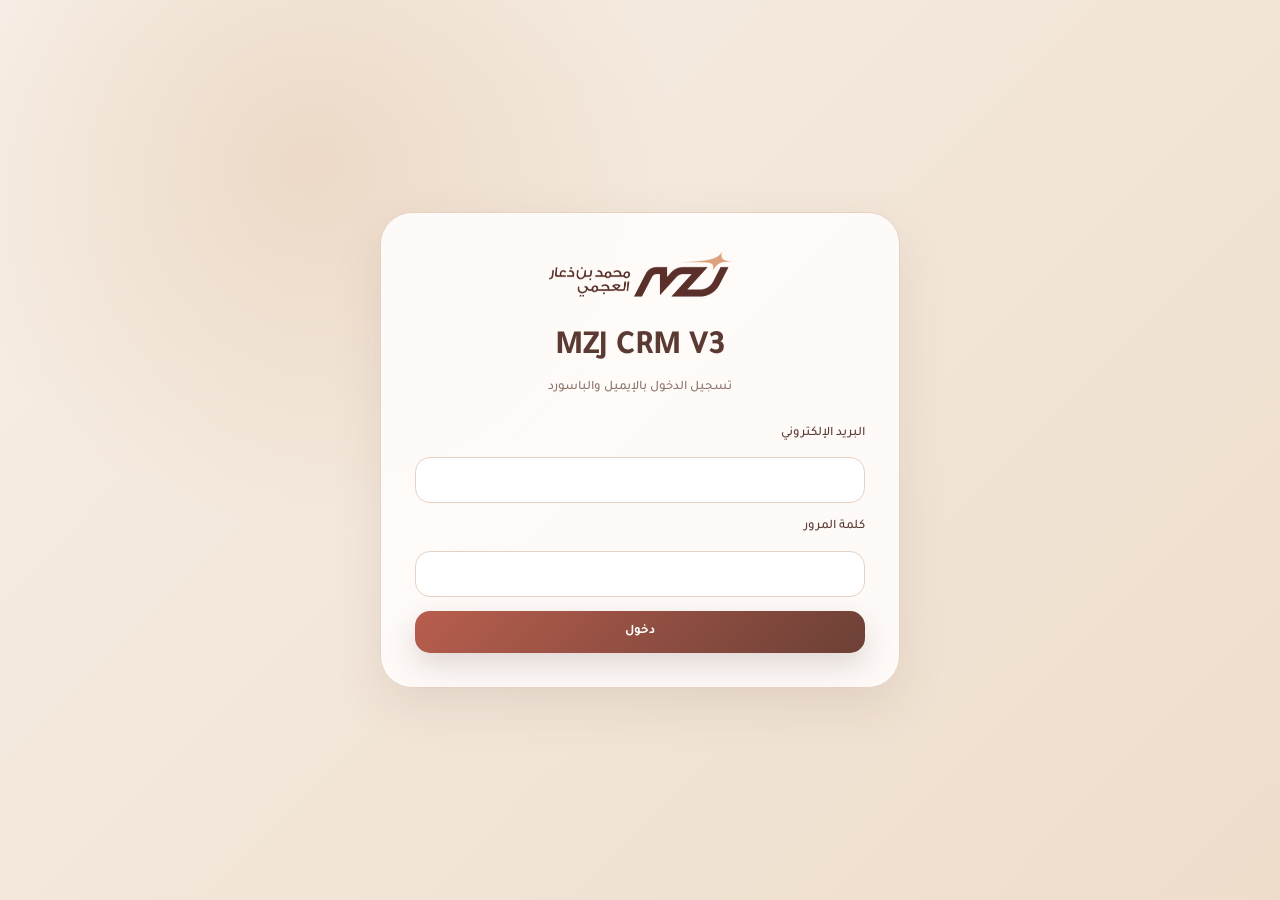
<file: index.html>
<!doctype html>
<html lang="ar" dir="rtl">
  <head>
    <meta charset="UTF-8" />
    <meta name="viewport" content="width=device-width, initial-scale=1.0, viewport-fit=cover" />
    <meta name="theme-color" content="#5a3a32" />
    <meta name="mobile-web-app-capable" content="yes" />
    <meta name="apple-mobile-web-app-capable" content="yes" />
    <meta name="apple-mobile-web-app-status-bar-style" content="black-translucent" />
    <meta name="apple-mobile-web-app-title" content="MZJ Sales" />
    <link rel="manifest" href="/manifest.webmanifest" />
    <link rel="icon" type="image/png" sizes="48x48" href="/assets/icons/icon-48.png" />
    <link rel="apple-touch-icon" sizes="180x180" href="/assets/icons/icon-180.png" />
    <title>MZJ CRM - Sales</title>
    <script type="module" crossorigin src="./assets/app.js?v=31"></script>
    <script defer src="./assets/mzj-mobile-push-v1.js?v=6"></script>
    <script defer src="./assets/mzj-push-click-open-v12.js?v=12"></script>
    <script defer src="./assets/mzj-notifications-lazy-v1.js?v=1"></script>
    <script defer src="./assets/mzj-chat-scroll-v25.js?v=26"></script>
    <script defer src="./assets/mzj-pwa-install-v27.js?v=29"></script>
    <link rel="stylesheet" crossorigin href="./assets/app.css?v=32">
  </head>
  <body>
    <div id="root"></div>
  </body>
</html>
</file>
<file: assets/app.css>
@import "https://fonts.googleapis.com/css2?family=Almarai:wght@300;400;700&family=Cairo:wght@400;500;600;700&family=IBM+Plex+Sans+Arabic:wght@400;500;600;700&family=Noto+Kufi+Arabic:wght@400;500;600;700&family=Tajawal:wght@400;500;700&display=swap";:root{--primary:#5a3a32;--primary-2:#6c4036;--secondary:#b85e4e;--accent:#c89f84;--accent-2:#e5cbb1;--cream:#f3e5d6;--bg:#f8f1ea;--surface:#fffdfc;--surface-2:#fbf4ed;--text:#2f201c;--muted:#8a746a;--border:#e6d2c4;--success:#ddeed6;--warning:#f8ebdd;--danger:#ffe3df;--shadow:0 18px 50px #5a3a321a;--shadow-soft:0 10px 28px #5a3a3214;--radius:24px}*{box-sizing:border-box}html{scroll-behavior:smooth}body{min-height:100vh;font-family:var(--app-font-family,Tajawal, system-ui, -apple-system, Segoe UI, sans-serif);background:radial-gradient(circle at top left,#e5cbb173,transparent 34%),linear-gradient(180deg,#fcf8f4 0%,var(--bg) 100%);color:var(--text);direction:rtl;margin:0;font-size:13px;line-height:1.5}button,input,select,textarea{font:inherit}button{cursor:pointer}img{max-width:100%;display:block}.boot-screen{min-height:100vh;color:var(--primary);background:radial-gradient(circle at 50% 18%,#e5cbb18c,#0000 32%),linear-gradient(135deg,#fffaf6,#f4e5da);align-content:center;place-items:center;gap:18px;font-weight:900;display:grid}.loader{border:4px solid #ead6c8;border-top-color:var(--secondary);border-radius:50%;width:34px;height:34px;animation:.8s linear infinite spin}@keyframes spin{to{transform:rotate(360deg)}}.login-page{background:radial-gradient(circle at 24% 18%,#e5cbb18a,#0000 30%),linear-gradient(135deg,#f7efe7,#eeddcb);place-items:center;min-height:100vh;padding:28px;display:grid}.login-card{border:1px solid var(--border);width:min(520px,100%);box-shadow:var(--shadow);background:#fffdfce6;border-radius:32px;gap:14px;padding:34px;display:grid}.login-logo{justify-content:center;margin-bottom:8px;display:flex}.login-logo img{width:190px;height:auto}.login-heading{text-align:center;margin-bottom:12px}.login-heading h1{color:var(--primary);margin:0 0 4px;font-size:34px;font-weight:900}.login-heading p{color:var(--muted);margin:0;font-weight:800}.login-card label{color:var(--primary);font-weight:900}.login-card input,.form-grid input,.form-grid select,.form-grid textarea,.filters-grid input,.filters-grid select,.customer-panel input,.customer-panel select,.customer-panel textarea,.composer select,.composer textarea{border:1px solid var(--border);width:100%;min-height:46px;color:var(--text);background:#fff;border-radius:15px;outline:none;padding:11px 14px;transition:all .18s}input:focus,select:focus,textarea:focus{border-color:var(--accent);box-shadow:0 0 0 4px #c89f8424}.app-shell{min-height:100vh}.sidebar{z-index:30;border-left:1px solid var(--border);background:linear-gradient(#fff8f1 0%,#f2e2d5 100%);width:260px;padding:22px 16px;position:fixed;top:0;bottom:0;right:0;overflow:auto}.brand{align-items:center;gap:12px;padding:8px 8px 24px;display:flex}.brand img{object-fit:contain;width:70px;height:auto}.brand h1{color:var(--primary);margin:0;font-size:20px;font-weight:900}.brand p{color:var(--muted);margin:2px 0 0;font-size:12px;font-weight:800}.brand-mark{background:linear-gradient(135deg,var(--secondary),var(--primary-2));color:#fff;border-radius:16px;place-items:center;width:46px;height:46px;font-size:22px;font-weight:900;display:grid}.sidebar nav{gap:8px;display:grid}.sidebar nav button{width:100%;color:var(--primary);text-align:right;background:0 0;border:0;border-radius:16px;align-items:center;gap:10px;padding:13px 14px;font-weight:900;transition:all .18s;display:flex}.sidebar nav button:hover,.sidebar nav button.active{background:linear-gradient(135deg,var(--secondary),var(--primary-2));color:#fff;box-shadow:0 10px 24px #5a3a3229}.main{min-height:100vh;margin-right:260px;padding:24px}.topbar{-webkit-backdrop-filter:blur(16px);backdrop-filter:blur(16px);border:1px solid var(--border);z-index:20;min-height:72px;box-shadow:var(--shadow);background:#fffdfcdb;border-radius:22px;align-items:center;gap:16px;margin-bottom:22px;padding:12px 16px;display:flex;position:sticky;top:18px}.topbar h2{color:var(--text);margin:0;font-size:24px;font-weight:900}.topbar p{color:var(--muted);margin:3px 0 0;font-weight:700}.topbar .btn{margin-inline-start:auto}.sync-pill{background:var(--warning);border:1px solid var(--border);color:var(--primary);white-space:nowrap;border-radius:999px;padding:8px 12px;font-weight:900}.page-stack{gap:18px;display:grid}.card,.stat-card{border:1px solid var(--border);border-radius:var(--radius);box-shadow:var(--shadow-soft);background:#fffdfce6;padding:20px}.card h3{color:var(--primary);margin:0 0 16px;font-size:20px;font-weight:900}.stats-grid{grid-template-columns:repeat(3,minmax(0,1fr));gap:16px;display:grid}.reports-stats{grid-template-columns:repeat(4,minmax(0,1fr))}.stat-card{align-content:space-between;min-height:126px;display:grid;position:relative;overflow:hidden}.stat-card:before{content:"";background:#c89f842e;border-radius:50%;width:120px;height:120px;position:absolute;inset:auto auto -45px -45px}.stat-card h3{color:var(--muted);margin:0;font-size:14px;font-weight:900}.stat-card strong{color:var(--primary);font-size:34px;font-weight:900;line-height:1}.stat-card p{color:var(--muted);margin:8px 0 0;font-size:12px;font-weight:700}.btn{border:0;border-radius:15px;justify-content:center;align-items:center;gap:8px;min-height:42px;padding:10px 16px;font-weight:900;transition:all .18s;display:inline-flex}.btn.primary,.btn.dark{background:linear-gradient(135deg,var(--secondary),var(--primary-2));color:#fff;box-shadow:0 12px 30px #5a3a322e}.btn.ghost{color:var(--primary);border:1px solid var(--border);background:#fff}.btn.full{width:100%}.btn:hover{transform:translateY(-1px)}.toolbar{flex-wrap:wrap;justify-content:flex-start;align-items:center;gap:10px;display:flex}.filters-grid{grid-template-columns:repeat(4,minmax(180px,1fr));align-items:end;gap:12px;display:grid}.filters-grid input,.filters-grid select{height:46px}.form-grid{grid-template-columns:repeat(2,minmax(220px,1fr));align-items:end;gap:14px;display:grid}.form-grid h3,.form-grid .alert,.form-grid .btn{grid-column:1/-1}.form-grid label{color:var(--primary);gap:6px;font-weight:900;display:grid}.form-grid textarea{resize:vertical;min-height:94px}.settings-form{grid-template-columns:repeat(3,minmax(220px,1fr))}.table-shell{border:1px solid var(--border);background:#ffffffbd;border-radius:20px;width:100%;overflow:auto;box-shadow:inset 0 8px 22px #5a3a320d}table{border-collapse:separate;border-spacing:0;direction:rtl;width:100%;min-width:980px}th,td{text-align:right;border-bottom:1px solid var(--border);white-space:nowrap;vertical-align:middle;padding:13px 14px}thead th{z-index:1;color:var(--primary);background:#f8ebdd;font-weight:900;position:sticky;top:0}tbody tr:nth-child(2n){background:#fffaf6}tbody tr:hover{background:#f6ece4}tbody tr:last-child td{border-bottom:0}.empty-cell{text-align:center;color:var(--muted);font-weight:900;padding:34px!important}.kanban-grid{grid-template-columns:repeat(3,minmax(0,1fr));align-items:start;gap:16px;display:grid}.board-card h3{margin-bottom:14px;font-size:20px}.status-lane{background:var(--surface-2);border:1px solid var(--border);border-radius:18px;margin-bottom:12px;padding:12px}.lane-title{color:var(--primary);justify-content:space-between;align-items:center;margin-bottom:10px;font-weight:900;display:flex}.lane-title b{border:1px solid var(--border);background:#fff;border-radius:999px;place-items:center;min-width:32px;height:28px;display:grid}.lead-chip{border:1px solid var(--border);text-align:right;width:100%;color:var(--text);background:#fff;border-radius:14px;justify-content:space-between;align-items:center;gap:8px;margin-bottom:8px;padding:10px 12px;font-weight:900;display:flex}.lead-chip small{color:var(--muted);direction:ltr;font-weight:700}.modal-backdrop{z-index:50;background:#2f201c52;place-items:center;padding:24px;display:grid;position:fixed;inset:0}.modal-backdrop>div{background:var(--surface);border:1px solid var(--border);border-radius:28px;width:min(1180px,100%);max-height:92vh;padding:18px;overflow:auto;box-shadow:0 26px 80px #2f201c38}.modal-head{border-bottom:1px solid var(--border);justify-content:space-between;align-items:center;gap:12px;margin-bottom:16px;padding-bottom:14px;display:flex}.modal-head h3{color:var(--primary);margin:0;font-size:20px;font-weight:900}.chat-grid{grid-template-columns:320px 1fr;gap:16px;min-height:620px;display:grid}.customer-panel{background:var(--surface-2);border:1px solid var(--border);border-radius:22px;align-content:start;gap:10px;padding:16px;display:grid}.customer-panel h3{color:var(--primary);margin:0 0 4px;font-weight:900}.customer-panel label{color:var(--muted);font-weight:900}.conversation-panel{border:1px solid var(--border);background:#fff;border-radius:22px;grid-template-rows:1fr auto;display:grid;overflow:hidden}.conversation-empty{color:var(--muted);background:linear-gradient(#fffaf6,#fff);place-items:center;min-height:360px;font-weight:900;display:grid}.composer{border-top:1px solid var(--border);background:var(--surface-2);grid-template-columns:240px 1fr 110px;align-items:stretch;gap:10px;padding:14px;display:grid}.composer textarea{resize:vertical;min-height:74px}.admin-tabs{border:1px solid var(--border);box-shadow:var(--shadow-soft);background:#fffdfcd1;border-radius:20px;flex-wrap:wrap;gap:8px;padding:8px;display:flex}.admin-tabs button{color:var(--primary);background:0 0;border:0;border-radius:14px;padding:10px 14px;font-weight:900}.admin-tabs button.active{background:linear-gradient(135deg,var(--secondary),var(--primary-2));color:#fff;box-shadow:0 10px 24px #5a3a3224}.admin-split{grid-template-columns:390px 1fr;align-items:start;gap:16px;display:grid}.alert{border:1px solid var(--border);color:var(--primary);background:#fff8f2;border-radius:16px;padding:12px 14px;font-weight:900}.alert.error{background:var(--danger);color:#8c3228;border-color:#f0c8c0}@media (width<=1280px){.stats-grid,.reports-stats{grid-template-columns:repeat(2,minmax(0,1fr))}.kanban-grid{grid-template-columns:1fr}.filters-grid,.settings-form{grid-template-columns:repeat(2,minmax(180px,1fr))}.admin-split,.chat-grid,.composer{grid-template-columns:1fr}}@media (width<=860px){.sidebar{border-left:0;border-bottom:1px solid var(--border);width:auto;display:block;position:static}.sidebar nav{grid-template-columns:repeat(2,minmax(0,1fr))}.main{margin-right:0;padding:14px}.topbar{flex-wrap:wrap;position:static}.topbar .btn{margin-inline-start:0}.stats-grid,.reports-stats,.filters-grid,.form-grid,.settings-form{grid-template-columns:1fr}.card,.stat-card{border-radius:20px;padding:16px}table{min-width:850px}}.dashboard-summary{grid-template-columns:repeat(3,minmax(0,1fr))}.department-card{border:1px solid var(--border);text-align:right;min-height:132px;box-shadow:var(--shadow-soft);color:var(--primary);background:#fffdfceb;border-radius:24px;gap:10px;padding:20px;transition:all .18s;display:grid}.department-card span{font-size:18px;font-weight:900}.department-card strong{color:var(--text);font-size:36px;font-weight:900;line-height:1}.department-card small{color:var(--muted);font-weight:800}.department-card.active,.department-card:hover{background:linear-gradient(135deg,var(--secondary),var(--primary-2));color:#fff;transform:translateY(-2px)}.department-card.active strong,.department-card:hover strong,.department-card.active small,.department-card:hover small{color:#fff}.section-head{justify-content:space-between;align-items:flex-start;gap:16px;margin-bottom:16px;display:flex}.section-head h3{color:var(--primary);margin:0 0 4px;font-size:24px;font-weight:900}.section-head p{color:var(--muted);margin:0;font-weight:800}.count-pill{border:1px solid var(--border);color:var(--primary);white-space:nowrap;background:#fff;border-radius:999px;justify-content:center;align-items:center;padding:7px 12px;font-weight:900;display:inline-flex}.kanban-scroll{scroll-snap-type:x proximity;gap:14px;padding:6px 2px 12px;display:flex;overflow:auto hidden}.kanban-column{background:var(--surface-2);border:1px solid var(--border);scroll-snap-align:start;border-radius:22px;flex-direction:column;flex:0 0 285px;min-height:420px;padding:12px;display:flex}.kanban-column .lane-title{background:var(--surface-2);z-index:1;border-bottom:1px solid var(--border);margin-bottom:10px;padding-bottom:10px;position:sticky;top:0}.lane-body{align-content:start;gap:9px;max-height:560px;padding-inline-end:2px;display:grid;overflow:auto}.lead-card{border:1px solid var(--border);text-align:right;width:100%;color:var(--text);background:#fff;border-radius:16px;gap:4px;padding:12px;transition:all .18s;display:grid;box-shadow:0 6px 16px #5a3a320d}.lead-card:hover{border-color:var(--accent);transform:translateY(-1px);box-shadow:0 12px 22px #5a3a321a}.lead-card strong{color:var(--primary);font-size:15px;font-weight:900}.lead-card span{text-align:right;color:var(--text);direction:ltr;font-weight:800}.lead-card small{color:var(--muted);font-weight:700}.empty-lane{border:1px dashed var(--border);text-align:center;color:var(--muted);background:#ffffff8c;border-radius:16px;padding:20px;font-weight:900}.enhanced-chat-grid{grid-template-columns:minmax(360px,450px) 1fr;min-height:680px}.panel-title-row{justify-content:space-between;align-items:center;gap:10px;margin-bottom:8px;display:flex}.customer-fields-grid{grid-template-columns:repeat(2,minmax(0,1fr));gap:10px;display:grid}.customer-fields-grid label{color:var(--primary);gap:6px;font-weight:900;display:grid}.customer-fields-grid .span-2{grid-column:1/-1}.customer-fields-grid textarea{resize:vertical;min-height:88px}.credit-result{border:1px solid var(--border);color:var(--primary);text-align:center;background:#fff8f2;border-radius:16px;grid-column:1/-1;padding:13px 14px;font-weight:900}.credit-result.qualified{color:#23703a;background:#eef9ef;border-color:#bde4c2}.credit-result.not-qualified{color:#a3382e;background:#fff0ef;border-color:#f2c4be}.row-actions{white-space:nowrap;align-items:center;gap:8px;display:flex}.check-row{background:var(--surface-2);border:1px solid var(--border);border-radius:15px;flex-direction:row;justify-content:space-between;align-items:center;min-height:46px;padding:11px 14px;display:flex!important}.check-row input{width:auto!important;min-height:auto!important}.form-actions{grid-column:1/-1}@media (width<=1280px){.dashboard-summary{grid-template-columns:repeat(3,minmax(0,1fr))}.enhanced-chat-grid{grid-template-columns:1fr}.enhanced-customer-panel{max-height:none}}@media (width<=860px){.dashboard-summary{grid-template-columns:1fr}.section-head{display:grid}.kanban-column{flex-basis:82vw}.customer-fields-grid{grid-template-columns:1fr}}html,body,#root{width:100%;max-width:100%;overflow-x:hidden}.app-shell{width:100%;max-width:100vw;overflow-x:hidden}.main{width:calc(100vw - 260px);max-width:calc(100vw - 260px);overflow-x:hidden}.dashboard-page{grid-template-rows:auto minmax(0,1fr);gap:12px;height:calc(100vh - 122px);min-height:0;display:grid;overflow:hidden}.dashboard-summary{grid-template-columns:repeat(3,minmax(0,1fr));gap:12px;min-width:0;display:grid}.department-card{border:1px solid var(--border);gap:4px;min-width:0;min-height:92px;padding:14px 18px;transform:none!important}.department-card.active{outline-offset:0;outline:3px solid #b85e4e29;box-shadow:0 12px 28px #5a3a321f}.dashboard-board-card{border-radius:22px;grid-template-rows:auto minmax(0,1fr);min-width:0;height:100%;min-height:0;padding:16px;display:grid;overflow:hidden}.dashboard-board-card .section-head{margin-bottom:10px}.dashboard-board-card .section-head h3{font-size:22px}.dashboard-board-card .section-head p{font-size:13px}.kanban-scroll{overscroll-behavior-x:contain;scrollbar-gutter:stable;min-width:0;height:100%;min-height:0;padding:4px 2px 10px;overflow:auto hidden}.kanban-column{border-radius:18px;flex:0 0 255px;width:255px;min-width:255px;height:100%;min-height:0;max-height:100%;padding:10px}.kanban-column .lane-title{margin-bottom:8px;padding-bottom:8px}.lane-body{flex:1;min-height:0;max-height:none;padding-inline-end:4px;overflow-y:auto}.lead-card{border-radius:14px;padding:10px}.lead-card strong{font-size:14px}@media (width<=860px){.main{width:100%;max-width:100%}.dashboard-page{height:auto;overflow:visible}.dashboard-summary{grid-template-columns:1fr}.dashboard-board-card{height:auto;min-height:520px}}html,body,#root{max-width:100%;overflow-x:hidden!important}.app-shell,.main,.content,.page-stack,.dashboard-page,.dashboard-board-card{max-width:100%;min-width:0!important;overflow-x:hidden!important}.dashboard-page{grid-template-rows:auto minmax(0,1fr);height:calc(100vh - 122px);display:grid;overflow:hidden!important}.dashboard-board-card .section-head{align-items:center;margin-bottom:8px}.dashboard-board-card .section-head p{display:none!important}.kanban-scroll{scrollbar-width:none;grid-template-columns:repeat(6,minmax(0,1fr));grid-auto-rows:minmax(0,1fr);gap:10px;width:100%;height:100%;min-width:0!important;padding:0!important;display:grid!important;overflow:hidden!important}.kanban-scroll::-webkit-scrollbar{display:none}.kanban-column{flex:initial!important;border-radius:16px!important;width:auto!important;min-width:0!important;max-width:100%!important;height:100%!important;min-height:0!important;padding:8px!important;overflow:hidden!important}.kanban-column .lane-title{gap:6px;margin-bottom:6px!important;padding-bottom:6px!important}.kanban-column .lane-title span{white-space:nowrap;text-overflow:ellipsis;font-size:13px;overflow:hidden}.kanban-column .lane-title b{min-width:28px;height:28px;font-size:12px}.lane-body{scrollbar-width:thin;padding-inline-end:2px!important;overflow:hidden auto!important}.lead-card{min-height:76px;padding:8px!important}.lead-card strong{line-height:1.4;font-size:12.5px!important}.empty-lane{font-size:12px;padding:18px 8px!important}@media (width<=1500px){.kanban-scroll{grid-template-columns:repeat(5,minmax(0,1fr))}}@media (width<=1200px){.kanban-scroll{grid-template-columns:repeat(4,minmax(0,1fr))}}@media (width<=900px){.dashboard-page{height:auto;overflow:visible!important}.kanban-scroll{grid-template-columns:repeat(2,minmax(0,1fr));overflow-y:visible!important}}.dashboard-board-card{overflow:hidden!important}.kanban-column{background:#fff8f3eb!important;align-self:start!important;height:auto!important;max-height:390px!important}.lane-body{grid-auto-rows:min-content;gap:10px!important;height:270px!important;max-height:270px!important;padding:8px 4px!important;display:grid!important;overflow:hidden auto!important}.lead-card{border-radius:15px!important;gap:6px!important;min-height:78px!important;max-height:82px!important;padding:10px 12px!important;overflow:hidden!important}.lead-card-head{justify-content:space-between;align-items:center;gap:8px;min-width:0;display:flex}.lead-card-head strong{white-space:nowrap;text-overflow:ellipsis;flex:1;min-width:0;overflow:hidden;font-size:13px!important;line-height:1.35!important}.lead-card-head em{border:1px solid var(--border);color:var(--accent);white-space:nowrap;background:#fff7f1;border-radius:999px;flex:none;padding:3px 8px;font-size:10.5px;font-style:normal;font-weight:900}.lead-card span,.lead-card small{white-space:nowrap;text-overflow:ellipsis;line-height:1.25;display:block;overflow:hidden}.lead-card span{color:var(--muted)!important;direction:rtl!important;font-size:11.5px!important}.lead-card small{color:var(--muted)!important;font-size:11px!important}.empty-lane{min-height:78px!important}@media (width<=1500px){.lane-body{height:270px!important;max-height:270px!important}}.conversation-panel{min-height:0}.messages-list{background:linear-gradient(#fffaf6,#fff);flex-direction:column;gap:10px;height:100%;min-height:0;padding:18px;display:flex;overflow-y:auto}.message-bubble{border:1px solid var(--border);border-radius:18px;max-width:72%;padding:10px 13px;font-weight:800;box-shadow:0 8px 20px #5a3a320f}.message-bubble.in{background:#fff;align-self:flex-start}.message-bubble.out{color:#fff;background:#8e3428;border-color:#8e3428;align-self:flex-end}.message-bubble p{margin:0 0 6px;line-height:1.7}.message-bubble small{opacity:.72;text-align:left;direction:ltr;font-size:11px;display:block}.message-media{max-width:100%;margin:4px 0 8px;direction:ltr}.message-media a{display:block;color:inherit;text-decoration:none}.message-media img,.message-media video{display:block;width:auto;max-width:min(360px,100%);max-height:340px;border-radius:12px;object-fit:contain}.message-media audio{display:block;width:min(340px,100%);max-width:100%}.message-file-link{border:1px solid currentColor;border-radius:12px;padding:10px 12px;overflow-wrap:anywhere}.error-text{color:#8c3228!important}.lane-body{grid-template-rows:repeat(3,86px);grid-auto-rows:86px;gap:10px!important;height:306px!important;max-height:306px!important}.lead-card{height:86px!important;min-height:86px!important;max-height:86px!important}.lead-card-head em{direction:rtl}.topbar h2{font-size:22px!important}.card h3,.section-head h3{font-size:20px!important}.department-card span{font-size:15px!important}.department-card strong{font-size:26px!important}.btn,input,select,textarea{font-size:13px!important}.dashboard-page{grid-template-rows:auto auto!important;height:auto!important;min-height:0!important;display:grid!important;overflow:hidden visible!important}.dashboard-board-card{height:auto!important;min-height:0!important;overflow:visible!important}.kanban-scroll{grid-template-columns:repeat(6,minmax(0,1fr))!important;grid-auto-rows:auto!important;align-items:start!important;gap:12px!important;height:auto!important;display:grid!important;overflow:hidden visible!important}.kanban-column{flex-direction:column!important;align-self:start!important;height:420px!important;min-height:420px!important;max-height:420px!important;display:flex!important;overflow:hidden!important}.lane-body{flex:auto!important;grid-template-rows:none!important;grid-auto-rows:96px!important;gap:10px!important;height:318px!important;min-height:318px!important;max-height:318px!important;padding:8px 5px!important;display:grid!important;overflow:hidden auto!important}.lead-card{height:96px!important;min-height:96px!important;max-height:96px!important;padding:10px 12px!important}.lead-card-head strong{font-size:12.5px!important}.lead-card-head em{padding:3px 7px!important;font-size:10px!important}.lead-card span{font-size:11px!important}.lead-card small{font-size:10.5px!important}.messages-list{direction:ltr!important;align-items:stretch!important}.message-bubble{text-align:right!important;direction:rtl!important}.message-bubble.in{color:var(--text)!important;background:#fff!important;align-self:flex-start!important;margin-left:0!important;margin-right:auto!important}.message-bubble.out{color:#fff!important;background:#8e3428!important;border-color:#8e3428!important;align-self:flex-end!important;margin-left:auto!important;margin-right:0!important}.message-bubble small{text-align:left!important;direction:ltr!important}@media (width<=1500px){.kanban-scroll{grid-template-columns:repeat(5,minmax(0,1fr))!important}}@media (width<=1200px){.kanban-scroll{grid-template-columns:repeat(4,minmax(0,1fr))!important}}@media (width<=900px){.kanban-scroll{grid-template-columns:repeat(2,minmax(0,1fr))!important}.kanban-column{height:420px!important}}:root{--app-font-size:13px}body,button,input,select,textarea,table{font-size:var(--app-font-size)!important}.settings-form h3{border-top:1px dashed var(--border);padding-top:8px}.settings-form h3:first-child{border-top:0;padding-top:0}.database-toolbar{justify-content:flex-start;align-items:center}.database-count{border:1px solid var(--border);color:var(--primary);box-shadow:var(--shadow-soft);background:#fff;border-radius:999px;margin-inline-start:auto;padding:9px 14px;font-weight:900}.database-filters{grid-template-columns:repeat(5,minmax(0,1fr));gap:10px;padding:16px}.database-filters input,.database-filters select{border-radius:13px;min-width:0;height:42px;min-height:42px;padding:8px 12px}.database-filters input:last-child{grid-column:span 2}.database-page .table-shell{border-radius:22px;max-width:100%;overflow-y:auto;overflow-x:hidden!important}.database-page table{table-layout:fixed;border-spacing:0;width:100%!important;min-width:0!important}.database-page th,.database-page td{text-overflow:ellipsis;padding:10px 8px;line-height:1.35;overflow:hidden;white-space:normal!important;font-size:calc(var(--app-font-size) - 1px)!important}.database-page th{color:var(--primary);text-align:right;background:#fbefe6}.database-page td:first-child,.database-page th:first-child{width:13%;font-weight:900}.database-page td:nth-child(2),.database-page th:nth-child(2){text-align:right;direction:ltr;width:10%}.database-page td:nth-child(3),.database-page th:nth-child(3),.database-page td:nth-child(4),.database-page th:nth-child(4){width:10%}.database-page td:nth-child(5),.database-page th:nth-child(5){width:8%}.database-page td:nth-child(6),.database-page th:nth-child(6){width:9%}.database-page td:nth-child(7),.database-page th:nth-child(7){width:14%}.database-page td:nth-child(8),.database-page th:nth-child(8){width:11%}.database-page td:nth-child(9),.database-page th:nth-child(9){width:8%}.database-page td:nth-child(10),.database-page th:nth-child(10){width:7%;font-size:calc(var(--app-font-size) - 2px)!important}.database-page tbody tr{background:#fffdfb}.database-page tbody tr:nth-child(2n){background:#fff8f2}.database-page tbody tr:hover{background:#f5e8df}@media (width<=1350px){.database-filters{grid-template-columns:repeat(4,minmax(0,1fr))}.database-filters input:last-child{grid-column:span 2}.database-page th,.database-page td{padding:8px 6px;font-size:11px!important}}@media (width<=950px){.database-filters{grid-template-columns:repeat(2,minmax(0,1fr))}.database-filters input:last-child{grid-column:1/-1}.database-page .table-shell{overflow-x:auto!important}.database-page table{min-width:760px!important}}.admin-page{gap:14px;min-width:0;overflow-x:hidden}.admin-page .card{min-width:0}.admin-wide-card{width:100%}.admin-split{align-items:start;gap:16px;min-width:0;grid-template-columns:minmax(320px,420px) minmax(0,1fr)!important}.admin-split>.card{min-width:0;max-width:100%}.admin-split .form-grid{grid-template-columns:repeat(2,minmax(0,1fr))}.admin-split .span-2,.form-grid .span-2{grid-column:1/-1}.admin-table-card .table-shell{max-height:calc(100vh - 260px);overflow:auto}.admin-table-card table{min-width:760px}.admin-table-card th,.admin-table-card td{white-space:normal;line-height:1.4}.permissions-grid{grid-template-columns:repeat(2,minmax(0,1fr));gap:10px;display:grid}.permission-box{background:var(--surface-2);border:1px solid var(--border);color:var(--primary);border-radius:15px;justify-content:space-between;align-items:center;gap:10px;padding:10px 12px;font-weight:900;flex-direction:row!important;display:flex!important}.permission-box input{width:auto!important;min-height:auto!important}.muted-admin-text{color:var(--muted);margin:0 0 14px;font-weight:800}.patch-card{gap:14px;display:grid}.branches-admin textarea,.templates-admin textarea{min-height:82px}.users-admin .table-shell table{min-width:1050px}.templates-admin .table-shell table,.branches-admin .table-shell table{min-width:980px}.statuses-admin .table-shell table{min-width:760px}@media (width<=1250px){.admin-split{grid-template-columns:1fr!important}.admin-table-card .table-shell{max-height:none}}@media (width<=760px){.permissions-grid,.admin-split .form-grid{grid-template-columns:1fr}}:root{--app-font-family:"Tajawal",system-ui,sans-serif}body,button,input,select,textarea,table{font-family:var(--app-font-family)!important}body{font-weight:400!important}button,input,select,textarea,td,th,p,span,small,label{font-weight:500!important}h1,h2,h3,h4,strong,b,.btn,.count-pill,.database-count,.admin-tabs button{font-weight:700!important}.font-preview{border:1px solid var(--border);color:var(--primary);background:#fffaf6;border-radius:16px;grid-column:1/-1;padding:14px;font-weight:400!important}.transfer-wizard{gap:14px;display:grid}.transfer-steps{grid-template-columns:repeat(4,minmax(0,1fr));gap:12px;display:grid}.transfer-steps label{color:var(--primary);gap:7px;display:grid;font-weight:600!important}.transfer-summary{border:1px solid var(--border);color:var(--primary);background:#fff8f2;border-radius:18px;align-items:center;gap:12px;padding:12px 14px;display:flex}.transfer-summary strong{font-size:28px;line-height:1}.transfer-customers-list{grid-template-columns:repeat(3,minmax(0,1fr));gap:10px;max-height:340px;padding:4px;display:grid;overflow:auto}.transfer-customer{border:1px solid var(--border);background:#fff;border-radius:15px;gap:4px;padding:11px 12px;display:grid;box-shadow:0 10px 20px #3f1e140d}.transfer-customer b{color:var(--primary);font-size:13px}.transfer-customer span{text-align:right;color:var(--text);direction:ltr;font-size:12px}.transfer-customer small{color:var(--muted);font-size:11px}@media (width<=1100px){.transfer-steps,.transfer-customers-list{grid-template-columns:repeat(2,minmax(0,1fr))}}@media (width<=720px){.transfer-steps,.transfer-customers-list{grid-template-columns:1fr}}.manual-tabs{flex-wrap:wrap;align-items:center;gap:10px;display:flex}.manual-form label{color:var(--primary);gap:7px;font-weight:600;display:grid}.manual-form .span-2,.span-2{grid-column:1/-1}.actions{flex-wrap:wrap;align-items:center;gap:10px;display:flex}.compact-filters{grid-template-columns:repeat(4,minmax(160px,1fr));align-items:end;gap:10px;display:grid}.manual-rep-cell{gap:6px;min-width:190px;display:grid}.manual-rep-cell small{color:var(--muted);font-size:11px}.manual-rep-cell select{height:38px}.approval-badge{border:1px solid var(--border);color:var(--primary);background:#fff;border-radius:999px;padding:5px 9px;font-size:12px;font-weight:600;display:inline-flex}.approval-badge.pending{background:#fff8e8}.approval-badge.approved{background:#eefaf0}.approval-badge.rejected{background:#fff1f1}.btn.small{border-radius:12px;padding:7px 10px;font-size:12px}.btn.danger{color:#9d2c20;background:#fff1f1;border:1px solid #f2b2aa}.dashboard-notifications{flex-wrap:wrap;align-items:center;gap:10px;display:flex}.notification-pill{border:1px solid var(--border);color:var(--primary);cursor:pointer;box-shadow:var(--shadow-soft);background:#fff;border-radius:999px;padding:8px 12px;font-weight:600}.notification-pill:hover{background:#fff8f2}.composer-with-templates{align-items:stretch;grid-template-columns:minmax(180px,230px) minmax(180px,230px) minmax(0,1fr) 90px!important}.composer-with-templates select{height:52px}@media (width<=1100px){.compact-filters{grid-template-columns:1fr 1fr}.composer-with-templates{grid-template-columns:1fr!important}}.modal-backdrop{padding:10px!important}.modal-backdrop>div{grid-template-rows:auto 1fr!important;width:min(1560px,98vw)!important;height:min(900px,96vh)!important;max-height:96vh!important;display:grid!important;overflow:hidden!important}.enhanced-chat-grid{grid-template-columns:minmax(360px,440px) minmax(0,1fr)!important;height:100%!important;min-height:0!important}.enhanced-customer-panel{max-height:calc(96vh - 96px)!important;overflow:auto!important}.conversation-panel{height:100%!important;min-height:0!important}.messages-list{height:100%!important;min-height:0!important;padding:18px!important;overflow-y:auto!important}.composer-with-templates{grid-template-columns:210px 230px minmax(360px,1fr) 100px!important;align-items:stretch!important;gap:10px!important;padding:12px!important}.composer-with-templates textarea{resize:none!important;height:84px!important;min-height:84px!important;padding:14px 16px!important;line-height:1.8!important}.composer-with-templates select{white-space:normal!important;height:84px!important;min-height:84px!important}.composer-with-templates .btn,.composer-with-templates button{min-height:84px!important}@media (width<=1100px){.enhanced-chat-grid{grid-template-columns:1fr!important;overflow:auto!important}.modal-backdrop>div{overflow:auto!important}.composer-with-templates{grid-template-columns:1fr!important}.composer-with-templates textarea,.composer-with-templates select,.composer-with-templates .btn{height:auto!important;min-height:56px!important}}

/* Unified composer: templates are controlled from Admin > status-template mappings */
.unified-composer{grid-template-columns:minmax(0,1fr) 110px!important}
.unified-composer textarea{height:92px!important;min-height:92px!important}
.unified-composer .btn,.unified-composer button{min-height:92px!important}
@media (width<=1100px){.unified-composer{grid-template-columns:1fr!important}.unified-composer .btn{min-height:56px!important}}
.report-kpis-v2{grid-template-columns:repeat(8,minmax(0,1fr))!important;align-items:stretch}.reports-page .reports-subfilters{grid-template-columns:repeat(3,minmax(180px,1fr));margin:0 0 14px}.reports-page .table-shell{margin-top:10px}.reports-page .card h3{margin-bottom:14px}@media (max-width:1500px){.report-kpis-v2{grid-template-columns:repeat(4,minmax(0,1fr))!important}}@media (max-width:760px){.report-kpis-v2{grid-template-columns:repeat(2,minmax(0,1fr))!important}.reports-page .reports-subfilters{grid-template-columns:1fr}}

/* KPI old mechanism patch */
.kpi-page .filters-grid{grid-template-columns:repeat(5,minmax(150px,1fr));}
.kpi-modal.modal-backdrop{z-index:80;align-items:center;justify-content:center;}
.kpi-modal-card{width:min(1500px,98vw)!important;max-height:94vh!important;overflow:auto!important;background:var(--surface);border:1px solid var(--border);border-radius:28px;box-shadow:0 26px 80px #2f201c38;padding:18px;}
.kpi-days-grid{display:grid;grid-template-columns:repeat(4,minmax(160px,1fr));gap:10px;margin:12px 0;}
.kpi-days-wide{grid-template-columns:repeat(3,minmax(220px,1fr));}
.kpi-day-box,.kpi-mini-field{display:grid;gap:6px;border:1px solid var(--border);border-radius:16px;background:#fffaf6;padding:10px;color:var(--primary);font-weight:700;}
.kpi-day-box label{display:grid;gap:5px;color:var(--muted);font-weight:700;}
.kpi-day-box input,.kpi-mini-field input{border:1px solid var(--border);border-radius:12px;min-height:38px;padding:8px;background:#fff;}
.kpi-modal .stats-grid{grid-template-columns:repeat(3,minmax(0,1fr));}
@media(max-width:900px){.kpi-page .filters-grid,.kpi-days-grid,.kpi-days-wide{grid-template-columns:1fr}.kpi-modal .stats-grid{grid-template-columns:1fr}}

/* KPI old mechanism professional modal styling */
.kpi-page .filters-grid label{display:flex;flex-direction:column;gap:8px;font-weight:800;color:#6f544a}.kpi-page .filters-grid input,.kpi-page .filters-grid select{width:100%}.kpi-stat-card{background:#fff;border:1px solid #ead4c8;border-radius:18px;padding:16px;min-height:94px;box-shadow:0 10px 28px rgba(106,64,49,.05);display:flex;flex-direction:column;gap:7px}.kpi-stat-card small{color:#8b6f64;font-weight:800}.kpi-stat-card strong{font-size:28px;color:#32160d}.kpi-stat-card span{font-size:12px;color:#a38578}.kpi-modal{position:fixed;inset:0;z-index:9999;background:rgba(33,19,12,.42);display:flex;align-items:center;justify-content:center;padding:18px}.kpi-modal-card.pro{width:min(1320px,96vw);height:min(92vh,980px);background:#fffaf7;border:1px solid #e6caba;border-radius:24px;box-shadow:0 30px 90px rgba(44,24,16,.28);display:flex;flex-direction:column;overflow:hidden;color:#2c1b14}.kpi-modal-top{display:flex;align-items:flex-start;justify-content:space-between;gap:18px;padding:20px 24px;border-bottom:1px solid #edd8cc;background:linear-gradient(180deg,#fffdfa,#fff7f1)}.kpi-modal-top h3{margin:0;font-size:24px;font-weight:900;color:#3b1c11}.kpi-modal-top p{margin:8px 0 0;color:#7a5b50;font-weight:700}.kpi-modal-scroll{flex:1;overflow:auto;padding:18px 22px 24px;display:flex;flex-direction:column;gap:16px}.kpi-period-card,.kpi-pdf-card,.kpi-panel{background:#fff;border:1px solid #ecd2c3;border-radius:20px;padding:16px;box-shadow:0 12px 28px rgba(106,64,49,.045)}.kpi-period-card{display:flex;align-items:end;justify-content:space-between;gap:18px;flex-wrap:wrap}.kpi-period-card h3,.kpi-panel h3{margin:0 0 6px;font-weight:900;color:#3a1b10}.kpi-period-card p,.kpi-panel p,.kpi-pdf-card p{margin:0;color:#8b6f64;font-size:13px;font-weight:700}.kpi-period-grid{display:grid;grid-template-columns:repeat(4,minmax(160px,1fr));gap:12px;flex:1;min-width:720px}.kpi-period-grid label,.kpi-mini-field,.kpi-day-card label{display:flex;flex-direction:column;gap:7px;font-size:12px;font-weight:900;color:#75594e}.kpi-period-grid input,.kpi-mini-field input,.kpi-day-card input{height:44px;border:1px solid #e5cbbb;border-radius:13px;padding:9px 12px;background:#fffdfb;font:inherit;color:#32160d;outline:none}.kpi-period-grid input:focus,.kpi-mini-field input:focus,.kpi-day-card input:focus{border-color:#9b4f3f;box-shadow:0 0 0 3px rgba(155,79,63,.1)}.kpi-pdf-card{display:flex;align-items:center;justify-content:space-between;gap:12px;flex-wrap:wrap}.kpi-pdf-card b{display:block;font-size:16px;color:#3a1b10}.kpi-pdf-card>div:last-child{display:flex;gap:8px;flex-wrap:wrap}.kpi-tabs{display:flex;gap:10px;justify-content:flex-end;flex-wrap:wrap}.kpi-tabs button{border:0;border-radius:14px;padding:12px 22px;background:#fbefe8;color:#70493d;font-weight:900;cursor:pointer}.kpi-tabs button.active{background:#9f4f40;color:#fff;box-shadow:0 12px 28px rgba(159,79,64,.25)}.kpi-week-card{background:#fff;border:1px solid #ecd8cc;border-radius:18px;padding:14px;margin-top:12px}.kpi-week-card h4{margin:0 0 14px;font-weight:900;color:#3a1b10}.kpi-week-card h4 span{font-size:12px;color:#8b6f64;font-weight:800}.kpi-week-grid{display:grid;grid-template-columns:repeat(6,minmax(150px,1fr));gap:12px}.kpi-day-card{border:1px solid #ead8cd;border-radius:16px;background:#fffaf7;padding:12px;display:flex;flex-direction:column;gap:9px;min-height:118px}.kpi-day-card b{color:#234072;font-weight:900}.kpi-day-card em{font-style:normal;color:#7d6a61;font-size:12px;font-weight:800}.kpi-inline-row{display:grid;grid-template-columns:minmax(0,1fr) auto;gap:8px;align-items:center}.btn.soft{background:#f2e5ff;color:#512b7a}.btn.full{width:100%}.btn.success{background:#dbf8e5;color:#126a37}.btn.danger{background:#ffe4e1;color:#a63729}.kpi-modal-stats{display:grid;gap:12px;margin-top:14px}.kpi-modal-stats.six{grid-template-columns:repeat(6,minmax(130px,1fr))}.kpi-modal-stats.four{grid-template-columns:repeat(4,minmax(150px,1fr))}.kpi-modal-stats.three{grid-template-columns:repeat(3,minmax(150px,1fr))}.kpi-two-cols{display:grid;grid-template-columns:1fr 1fr;gap:16px}.kpi-sub-card,.kpi-readonly-box{background:#fffaf7;border:1px solid #ead8cd;border-radius:18px;padding:16px}.kpi-sub-card h4{margin:0 0 14px;color:#3a1b10;font-weight:900}.kpi-sub-card{display:flex;flex-direction:column;gap:12px}.kpi-readonly-box small{display:block;color:#8b6f64;font-weight:800}.kpi-readonly-box strong{display:block;margin-top:8px;font-size:24px;color:#32160d}.kpi-level-table,.kpi-result-table{margin-top:16px;border:1px solid #d8c2b6;border-radius:18px;overflow:hidden;background:#fff}.kpi-level-table h4,.kpi-result-table h4{margin:0;padding:14px 16px;background:#32160d;color:#fff;font-weight:900}.kpi-level-table table,.kpi-result-table table{width:100%;border-collapse:collapse}.kpi-level-table th,.kpi-level-table td,.kpi-result-table th,.kpi-result-table td{border:1px solid #ead8cd;padding:13px;text-align:center;font-weight:900}.kpi-result-table tr.dark td{background:#32160d;color:#fff}.kpi-modal-footer{display:flex;align-items:center;justify-content:space-between;gap:12px;padding:14px 22px;border-top:1px solid #ead8cd;background:#fff7f1}.kpi-branch-report .table-wrap table th,.kpi-branch-report .table-wrap table td{font-weight:900}.kpi-report-head{display:flex;align-items:flex-start;justify-content:space-between;gap:12px;margin-bottom:14px}.kpi-report-head h3,.kpi-report-title h3{margin:0;color:#3a1b10;font-weight:900}.kpi-report-head p,.kpi-report-title p{margin:6px 0 0;color:#8b6f64;font-weight:700}.chip{display:inline-flex;align-items:center;justify-content:center;padding:9px 14px;border:1px solid #ead8cd;border-radius:999px;background:#fffaf7;font-weight:900;color:#7a3d31}.kpi-report-summary{display:grid;grid-template-columns:1fr 1fr;gap:16px;margin-top:14px}.kpi-report-summary>div{border:1px solid #ead8cd;border-radius:18px;background:#fffaf7;padding:16px}.kpi-report-summary h3{margin:0 0 12px;color:#3a1b10}.kpi-report-summary p{margin:12px 0 5px;color:#8b6f64;font-weight:800}.kpi-report-summary strong{font-size:22px;color:#32160d}.rating-scale{display:grid;grid-template-columns:repeat(6,1fr);gap:8px;margin-top:14px}.rating-scale span{display:block;background:#fff;border:1px solid #ead8cd;border-radius:12px;padding:10px;text-align:center;font-weight:900;color:#5a382d}@media(max-width:1000px){.kpi-period-grid,.kpi-week-grid,.kpi-two-cols,.kpi-modal-stats.six,.kpi-modal-stats.four,.kpi-report-summary{grid-template-columns:1fr;min-width:0}.kpi-modal-card.pro{height:94vh}.kpi-period-card{align-items:stretch}}

/* KPI professional polish patch */
.kpi-page .stats-grid{grid-template-columns:repeat(5,minmax(0,1fr))!important;align-items:stretch}
.kpi-stat-card.rate-good{background:linear-gradient(180deg,#ffffff,#f0fff4)!important;border-color:#bbf7d0!important}.kpi-stat-card.rate-good strong{color:#166534!important}
.kpi-stat-card.rate-mid{background:linear-gradient(180deg,#ffffff,#fffbea)!important;border-color:#fde68a!important}.kpi-stat-card.rate-mid strong{color:#92400e!important}
.kpi-stat-card.rate-bad{background:linear-gradient(180deg,#ffffff,#fff1f2)!important;border-color:#fecaca!important}.kpi-stat-card.rate-bad strong{color:#991b1b!important}
.kpi-report-title{display:flex;align-items:center;justify-content:space-between;gap:12px;background:linear-gradient(180deg,#fffdfc,#fff7f1)}
.kpi-branch-report{border:1px solid #d8c2b6!important;background:#fff!important;box-shadow:0 16px 36px rgba(90,58,50,.08)!important}
.kpi-branch-report .table-wrap{border:1px solid #cbd5e1;border-radius:18px;box-shadow:none;background:#fff;overflow:auto}.kpi-branch-report table{min-width:920px;border-collapse:separate;border-spacing:0}.kpi-branch-report thead th{background:#eef3f8!important;color:#172033!important;border-bottom:1px solid #cbd5e1!important;text-align:center!important}.kpi-branch-report td,.kpi-branch-report th{text-align:center!important;border-color:#d8e0ea!important;padding:14px!important}.kpi-branch-report tbody td:first-child{background:#111827!important;color:#fff!important;font-size:16px!important}.kpi-branch-report tbody tr:last-child td{background:#e9eefb!important;color:#12327a!important;font-size:16px!important}.kpi-branch-report tbody tr:last-child td:first-child{background:#111827!important;color:#fff!important}.kpi-report-summary>div{background:#fff!important;border-color:#dbe3ee!important;box-shadow:0 10px 26px rgba(15,23,42,.04)}
.kpi-modal-card.pro{background:#fffdfc!important}.kpi-modal-top{background:linear-gradient(180deg,#fffdfc,#fff8f2)!important}.kpi-tabs button{background:#f8f1ea!important;border:1px solid #ead8cd;color:#5a3a32}.kpi-tabs button.active{background:#9f4f40!important;color:#fff!important}.kpi-modal-stats .kpi-stat-card{min-height:92px}.kpi-modal-stats.six{grid-template-columns:repeat(6,minmax(0,1fr))!important}.kpi-modal-stats.four{grid-template-columns:repeat(4,minmax(0,1fr))!important}.kpi-modal-stats.three{grid-template-columns:repeat(3,minmax(0,1fr))!important}.kpi-modal-stats .kpi-stat-card.rate-good{background:#ecfdf3!important}.kpi-modal-stats .kpi-stat-card.rate-mid{background:#fffbeb!important}.kpi-modal-stats .kpi-stat-card.rate-bad{background:#fff1f2!important}.kpi-day-card{box-shadow:0 8px 18px rgba(90,58,50,.05)}.kpi-week-card{background:linear-gradient(180deg,#fff,#fffaf7)}
@media(max-width:1200px){.kpi-page .stats-grid{grid-template-columns:repeat(2,minmax(0,1fr))!important}.kpi-modal-stats.six,.kpi-modal-stats.four{grid-template-columns:repeat(2,minmax(0,1fr))!important}}
.report-customer-modal-overlay{position:fixed;inset:0;background:rgba(45,28,20,.42);z-index:9999;display:grid;place-items:center;padding:18px;backdrop-filter:blur(3px)}
.report-customer-modal{width:min(1280px,96vw);max-height:92vh;overflow:auto;background:#fffaf6;border:1px solid #e6cfc0;border-radius:24px;box-shadow:0 24px 70px rgba(68,35,22,.25);padding:16px;direction:rtl}
.report-customer-modal-head{display:flex;align-items:flex-start;justify-content:space-between;gap:12px;border-bottom:1px solid #ead4c8;padding-bottom:12px;margin-bottom:12px}
.report-customer-modal-head h3{margin:0;color:#4d2418;font-size:22px}.report-customer-modal-head p{margin:5px 0 0;color:#8a6d5f;font-weight:800}
.report-customer-summary{display:grid;grid-template-columns:repeat(7,minmax(120px,1fr));gap:10px;margin:12px 0}
.report-customer-summary>div{border:1px solid #ead4c8;border-radius:16px;background:#fff;padding:12px;text-align:center}.report-customer-summary span{display:block;color:#8a6d5f;font-size:12px;font-weight:900}.report-customer-summary strong{display:block;margin-top:6px;color:#4d2418;font-size:22px}
@media(max-width:900px){.report-customer-summary{grid-template-columns:repeat(2,1fr)}.report-customer-modal-head{display:block}.report-customer-modal-head .toolbar{margin-top:10px}}
.report-customer-modal-overlay{position:fixed;inset:0;background:rgba(45,28,20,.42);z-index:9999;display:grid;place-items:center;padding:18px;backdrop-filter:blur(3px)}
.report-customer-modal{width:min(1280px,96vw);max-height:92vh;overflow:auto;background:#fffaf6;border:1px solid #e6cfc0;border-radius:24px;box-shadow:0 24px 70px rgba(68,35,22,.25);padding:16px;direction:rtl}
.report-customer-modal-head{display:flex;align-items:flex-start;justify-content:space-between;gap:12px;border-bottom:1px solid #ead4c8;padding-bottom:12px;margin-bottom:12px}
.report-customer-modal-head h3{margin:0;color:#4d2418;font-size:22px}.report-customer-modal-head p{margin:5px 0 0;color:#8a6d5f;font-weight:800}
.report-customer-summary{display:grid;grid-template-columns:repeat(7,minmax(120px,1fr));gap:10px;margin:12px 0}
.report-customer-summary>div{border:1px solid #ead4c8;border-radius:16px;background:#fff;padding:12px;text-align:center}.report-customer-summary span{display:block;color:#8a6d5f;font-size:12px;font-weight:900}.report-customer-summary strong{display:block;margin-top:6px;color:#4d2418;font-size:22px}
@media(max-width:900px){.report-customer-summary{grid-template-columns:repeat(2,1fr)}.report-customer-modal-head{display:block}.report-customer-modal-head .toolbar{margin-top:10px}}
.dashboard-search-row{margin:10px 0 14px;display:flex;gap:10px}.dashboard-search-row input{width:100%;min-height:44px;border:1px solid var(--line,#e0c5b8);border-radius:14px;padding:10px 14px;background:#fff;font:inherit}.database-edit-form{grid-template-columns:repeat(3,minmax(180px,1fr));gap:12px}.database-edit-form label{display:flex;flex-direction:column;gap:6px;font-weight:700}.database-edit-form input{border:1px solid var(--line,#e0c5b8);border-radius:12px;padding:10px;background:#fff;font:inherit}.report-customer-date-filter{display:grid;grid-template-columns:repeat(2,minmax(180px,1fr));gap:12px;margin:12px 0}.report-customer-date-filter label{display:flex;flex-direction:column;gap:6px;font-weight:800}.report-customer-date-filter input{border:1px solid var(--line,#e0c5b8);border-radius:12px;padding:10px;background:#fff;font:inherit}.row-actions{display:flex;gap:8px;align-items:center}.btn.danger{background:#fee2e2;color:#991b1b;border:1px solid #fecaca}@media(max-width:900px){.database-edit-form,.report-customer-date-filter{grid-template-columns:1fr}}


/* Database page visibility and scroll fix */
.database-page .table-shell{
  max-height: calc(100vh - 360px);
  min-height: 430px;
  overflow: auto !important;
  position: relative;
  border-radius: 22px;
  scrollbar-width: thin;
}
.database-page .table-shell table{
  min-width: 2350px !important;
  width: max-content !important;
}
.database-page .table-shell thead th{
  position: sticky;
  top: 0;
  z-index: 5;
}
.database-page .table-shell th:first-child,
.database-page .table-shell td:first-child{
  position: sticky;
  right: 0;
  z-index: 6;
  background: #fffaf6;
  box-shadow: -8px 0 18px rgba(90,58,50,.08);
}
.database-page .table-shell thead th:first-child{
  background: #f8ebdd;
  z-index: 8;
}
.database-page .db-actions,
.database-page .row-actions{
  display:flex;
  gap:8px;
  flex-wrap:nowrap;
  align-items:center;
  justify-content:flex-start;
}
.database-page .db-actions .btn,
.database-page .row-actions .btn{
  min-height:34px;
  padding:7px 12px;
  border-radius:12px;
  white-space:nowrap;
}
.database-page .database-count{
  background:#fff;
  border:1px solid var(--border);
  border-radius:999px;
  padding:9px 14px;
  font-weight:900;
  color:var(--primary);
}
.database-page .database-filters{
  grid-template-columns: repeat(5, minmax(190px, 1fr));
}
.database-page .database-edit-form{
  grid-template-columns: repeat(3, minmax(220px, 1fr));
}
.database-page .database-edit-form .actions,
.database-page .database-edit-form .span-2{
  grid-column:1/-1;
}
@media(max-width:900px){
  .database-page .database-filters{grid-template-columns:1fr 1fr;}
  .database-page .database-edit-form{grid-template-columns:1fr;}
  .database-page .table-shell{max-height:65vh;}
}


/* Compact database table + dropdown edit controls */
.database-page .table-shell{max-height:calc(100vh - 330px)!important;min-height:460px!important;overflow:auto!important;}
.database-page .table-shell table{min-width:1120px!important;width:100%!important;table-layout:fixed!important;}
.database-page .table-shell th,.database-page .table-shell td{white-space:normal!important;vertical-align:top!important;line-height:1.45!important;padding:12px 12px!important;}
.database-page .table-shell th:nth-child(1),.database-page .table-shell td:nth-child(1){width:128px!important;}
.database-page .table-shell th:nth-child(2),.database-page .table-shell td:nth-child(2){width:23%!important;}
.database-page .table-shell th:nth-child(3),.database-page .table-shell td:nth-child(3){width:25%!important;}
.database-page .table-shell th:nth-child(4),.database-page .table-shell td:nth-child(4){width:24%!important;}
.database-page .table-shell th:nth-child(5),.database-page .table-shell td:nth-child(5){width:28%!important;}
.db-cell-stack{display:grid;gap:6px;min-width:0;}
.db-customer-cell strong{font-size:13px;color:var(--primary);font-weight:900!important;}
.db-customer-cell small{font-size:12px;color:var(--text);font-weight:800!important;text-align:right;}
.db-mini-line{display:grid;grid-template-columns:82px minmax(0,1fr);gap:6px;align-items:start;border-bottom:1px dashed rgba(90,58,50,.13);padding-bottom:4px;}
.db-mini-line:last-child{border-bottom:0;padding-bottom:0;}
.db-mini-line span{color:var(--muted);font-size:11px;font-weight:900!important;}
.db-mini-line b{color:var(--text);font-size:12px;font-weight:800!important;word-break:break-word;}
.database-page .database-edit-form select,.database-page .database-edit-form input{border:1px solid var(--border);border-radius:12px;padding:10px;background:#fff;min-height:44px;font:inherit;width:100%;}
.database-page .database-edit-form label{min-width:0;}
@media(max-width:1100px){.database-page .table-shell table{min-width:980px!important}.database-page .table-shell th:nth-child(2),.database-page .table-shell td:nth-child(2){width:25%!important}.database-page .table-shell th:nth-child(3),.database-page .table-shell td:nth-child(3){width:25%!important}.database-page .table-shell th:nth-child(4),.database-page .table-shell td:nth-child(4){width:25%!important}.database-page .table-shell th:nth-child(5),.database-page .table-shell td:nth-child(5){width:25%!important}}


/* Database full table rollback + visible scroll */
.database-page .table-shell{
  max-height: calc(100vh - 330px) !important;
  min-height: 520px !important;
  overflow: auto !important;
  border-radius: 18px !important;
}
.database-page .table-shell table{
  min-width: 1950px !important;
  width: max-content !important;
  table-layout: auto !important;
}
.database-page .table-shell th,
.database-page .table-shell td{
  white-space: nowrap !important;
  vertical-align: middle !important;
  line-height: 1.45 !important;
  padding: 12px 14px !important;
}
.database-page .table-shell th:nth-child(n),
.database-page .table-shell td:nth-child(n){
  width: auto !important;
}
.database-page .table-shell th:first-child,
.database-page .table-shell td:first-child{
  position: sticky !important;
  right: 0 !important;
  z-index: 3 !important;
  width: 132px !important;
  min-width: 132px !important;
  background: #fffaf6 !important;
  box-shadow: -8px 0 18px rgba(90,58,50,.08) !important;
}
.database-page .table-shell thead th:first-child{
  background: #f8ebdd !important;
  z-index: 5 !important;
}
.database-page .database-edit-form select,
.database-page .database-edit-form input{
  border:1px solid var(--border) !important;
  border-radius:12px !important;
  padding:10px !important;
  background:#fff !important;
  min-height:44px !important;
  font:inherit !important;
  width:100% !important;
}

/* Database table final usability fix: clean actions column, no inner margins, always-visible horizontal scroll */
.database-page .card:has(.table-shell),
.database-page .table-card,
.database-page .database-table-card{
  padding: 0 !important;
  overflow: hidden !important;
}
.database-page .table-shell{
  margin: 0 !important;
  border-radius: 0 0 18px 18px !important;
  max-height: calc(100vh - 285px) !important;
  min-height: 560px !important;
  overflow: auto !important;
  scrollbar-width: auto !important;
  scrollbar-color: #a65343 #f4e5da !important;
}
.database-page .table-shell::-webkit-scrollbar{
  width: 14px !important;
  height: 16px !important;
}
.database-page .table-shell::-webkit-scrollbar-track{
  background: #f4e5da !important;
  border-radius: 999px !important;
}
.database-page .table-shell::-webkit-scrollbar-thumb{
  background: #a65343 !important;
  border-radius: 999px !important;
  border: 3px solid #f4e5da !important;
}
.database-page .table-shell table{
  min-width: 2050px !important;
  border-radius: 0 !important;
  border-spacing: 0 !important;
}
.database-page .table-shell th,
.database-page .table-shell td{
  padding: 11px 12px !important;
  border-bottom: 1px solid var(--border) !important;
}
.database-page .table-shell th:first-child,
.database-page .table-shell td:first-child{
  width: 108px !important;
  min-width: 108px !important;
  max-width: 108px !important;
  background: #fffaf6 !important;
  box-shadow: none !important;
  border-left: 1px solid var(--border) !important;
  text-align: center !important;
}
.database-page .table-shell thead th:first-child{
  background: #f8ebdd !important;
}
.database-page .row-actions,
.database-page .db-actions{
  display: flex !important;
  align-items: center !important;
  justify-content: center !important;
  gap: 6px !important;
  flex-wrap: nowrap !important;
  min-width: 0 !important;
}
.database-page .row-actions .btn,
.database-page .db-actions .btn{
  min-height: 31px !important;
  height: 31px !important;
  padding: 5px 9px !important;
  border-radius: 10px !important;
  font-size: 11px !important;
  min-width: 46px !important;
  white-space: nowrap !important;
  box-shadow: none !important;
  transform: none !important;
}
.database-page .table-shell tbody tr:nth-child(even) td:first-child{
  background: #fff8f2 !important;
}
.database-page .table-shell tbody tr:hover td:first-child{
  background: #f6ece4 !important;
}
.database-page .table-shell::after{
  content: "اسحب الشريط يمين/يسار لعرض باقي الأعمدة";
  position: sticky;
  bottom: 0;
  right: 0;
  display: block;
  width: 100%;
  padding: 4px 12px;
  font-size: 11px;
  color: var(--muted);
  background: linear-gradient(180deg, transparent, #fffaf6 18%, #fffaf6);
  text-align: center;
  pointer-events: none;
}
@media(max-width: 1200px){
  .database-page .table-shell{max-height: calc(100vh - 245px) !important; min-height: 520px !important;}
}


/* Database final layout: fixed visible table scroll area + cleaner actions */
.database-page{height:calc(100vh - 124px)!important;overflow:hidden!important;display:grid!important;grid-template-rows:auto auto minmax(0,1fr)!important;gap:10px!important;}
.database-page .database-toolbar{margin:0!important;padding:0 2px!important;align-items:center!important;}
.database-page .database-filters{margin:0!important;padding:16px!important;}
.database-page > .table-shell{height:100%!important;min-height:0!important;max-height:none!important;overflow:auto!important;border-radius:16px!important;margin:0!important;position:relative!important;scrollbar-width:auto!important;scrollbar-color:#a65343 #f4e5da!important;}
.database-page > .table-shell table{min-width:2350px!important;width:max-content!important;table-layout:auto!important;}
.database-page > .table-shell th,.database-page > .table-shell td{padding:10px 12px!important;white-space:nowrap!important;vertical-align:middle!important;}
.database-page > .table-shell th:first-child,.database-page > .table-shell td:first-child{width:96px!important;min-width:96px!important;max-width:96px!important;right:0!important;text-align:center!important;background:#fffaf6!important;z-index:7!important;}
.database-page > .table-shell thead th:first-child{background:#f8ebdd!important;z-index:9!important;}
.database-page .db-actions,.database-page .row-actions{justify-content:center!important;gap:5px!important;}
.database-page .db-actions .btn,.database-page .row-actions .btn{height:28px!important;min-height:28px!important;min-width:40px!important;padding:4px 7px!important;font-size:11px!important;border-radius:9px!important;}
.database-page .table-shell::after{display:none!important;content:none!important;}
.database-page > .table-shell::-webkit-scrollbar{width:14px!important;height:16px!important;}
.database-page > .table-shell::-webkit-scrollbar-track{background:#f4e5da!important;border-radius:999px!important;}
.database-page > .table-shell::-webkit-scrollbar-thumb{background:#a65343!important;border-radius:999px!important;border:3px solid #f4e5da!important;}
@media(max-height:760px){.database-page{height:calc(100vh - 100px)!important}.database-page .database-filters{padding:10px!important}.database-page > .table-shell th,.database-page > .table-shell td{padding:8px 10px!important}}

.database-car-modal{display:grid;grid-template-columns:repeat(2,minmax(180px,1fr));gap:12px}.car-info-card{border:1px solid var(--line,#e7d4c8);border-radius:14px;padding:12px;background:#fffaf7}.car-info-card span{display:block;color:#8a6b5b;font-size:12px;margin-bottom:6px}.car-info-card strong{display:block;color:#3b1f17;font-size:15px;line-height:1.7;word-break:break-word}.car-info-card.span-2{grid-column:1/-1}.db-actions{gap:6px;align-items:center;justify-content:center}.db-actions .btn.small{padding:6px 9px;font-size:12px;white-space:nowrap}.db-car-btn{background:#fff7ed!important;color:#7c2d12!important;border-color:#fed7aa!important}


/* Database table professional full layout fix */
.database-page > .table-shell{
  overflow:auto !important;
  max-width:100% !important;
  border-radius:14px !important;
}
.database-page > .table-shell table{
  width:2180px !important;
  min-width:2180px !important;
  table-layout:fixed !important;
}
.database-page > .table-shell th,
.database-page > .table-shell td{
  padding:10px 9px !important;
  white-space:nowrap !important;
  overflow:hidden !important;
  text-overflow:ellipsis !important;
  vertical-align:middle !important;
}
/* RTL table columns after removing car column:
   1 actions, 2 customer, 3 phone, 4 location, 5 branch, 6 source, 7 payment, 8 status, 9 dept, 10 agent, 11 call center, 12 campaign, 13 campaign date, 14 created, 15 updated */
.database-page > .table-shell th:nth-child(1),
.database-page > .table-shell td:nth-child(1){
  width:220px !important;min-width:220px !important;max-width:220px !important;
  position:sticky !important;right:0 !important;z-index:8 !important;
  background:#fffaf6 !important;overflow:visible !important;text-overflow:clip !important;
}
.database-page > .table-shell thead th:nth-child(1){z-index:10 !important;background:#f8ebdd !important;}
.database-page > .table-shell th:nth-child(2),.database-page > .table-shell td:nth-child(2){width:250px !important;min-width:250px !important;max-width:250px !important;}
.database-page > .table-shell th:nth-child(3),.database-page > .table-shell td:nth-child(3){width:165px !important;min-width:165px !important;max-width:165px !important;direction:ltr;text-align:center;}
.database-page > .table-shell th:nth-child(4),.database-page > .table-shell td:nth-child(4){width:115px !important;min-width:115px !important;max-width:115px !important;}
.database-page > .table-shell th:nth-child(5),.database-page > .table-shell td:nth-child(5){width:145px !important;min-width:145px !important;max-width:145px !important;}
.database-page > .table-shell th:nth-child(6),.database-page > .table-shell td:nth-child(6){width:130px !important;min-width:130px !important;max-width:130px !important;}
.database-page > .table-shell th:nth-child(7),.database-page > .table-shell td:nth-child(7){width:120px !important;min-width:120px !important;max-width:120px !important;}
.database-page > .table-shell th:nth-child(8),.database-page > .table-shell td:nth-child(8){width:140px !important;min-width:140px !important;max-width:140px !important;}
.database-page > .table-shell th:nth-child(9),.database-page > .table-shell td:nth-child(9){width:150px !important;min-width:150px !important;max-width:150px !important;}
.database-page > .table-shell th:nth-child(10),.database-page > .table-shell td:nth-child(10){width:155px !important;min-width:155px !important;max-width:155px !important;}
.database-page > .table-shell th:nth-child(11),.database-page > .table-shell td:nth-child(11){width:155px !important;min-width:155px !important;max-width:155px !important;}
.database-page > .table-shell th:nth-child(12),.database-page > .table-shell td:nth-child(12){width:210px !important;min-width:210px !important;max-width:210px !important;}
.database-page > .table-shell th:nth-child(13),.database-page > .table-shell td:nth-child(13){width:145px !important;min-width:145px !important;max-width:145px !important;}
.database-page > .table-shell th:nth-child(14),.database-page > .table-shell td:nth-child(14),
.database-page > .table-shell th:nth-child(15),.database-page > .table-shell td:nth-child(15){width:170px !important;min-width:170px !important;max-width:170px !important;}
.database-page .db-actions,.database-page .row-actions{
  display:grid !important;
  grid-template-columns:54px 88px 54px !important;
  gap:6px !important;
  align-items:center !important;
  justify-content:center !important;
  width:100% !important;
}
.database-page .db-actions .btn,.database-page .row-actions .btn{
  width:100% !important;
  height:30px !important;
  min-height:30px !important;
  min-width:0 !important;
  padding:4px 6px !important;
  font-size:11px !important;
  border-radius:10px !important;
  line-height:1 !important;
  white-space:nowrap !important;
}
.database-page .db-car-btn{font-weight:800 !important;}
.database-car-modal-clean{grid-template-columns:repeat(2,minmax(220px,1fr)) !important;gap:12px !important;}
.database-car-modal-clean .car-info-card{min-height:96px !important;}
.database-car-modal-clean .main-car strong{font-size:18px !important;}
.database-car-modal-clean .car-info-card:empty{display:none !important;}
@media(max-width:900px){
  .database-car-modal-clean{grid-template-columns:1fr !important;}
  .database-car-modal-clean .span-2{grid-column:auto !important;}
}

/* Database transfer wizard + progressive loading */
.database-load-more{display:flex;justify-content:center;padding:14px 0 4px}
.database-load-more .btn{min-width:220px;border-radius:999px;font-weight:800}
.transfer-wizard-pro{gap:16px}
.transfer-hero{display:flex;align-items:center;justify-content:space-between;gap:16px;padding:18px;border:1px solid #ead2c5;border-radius:20px;background:linear-gradient(135deg,#fff7f1,#fffdfb);box-shadow:0 10px 28px rgba(92,55,38,.08)}
.transfer-hero b{display:block;font-size:18px;color:#4b2e22;margin-bottom:6px}
.transfer-hero span{display:block;color:#8a6758;font-weight:700;line-height:1.8}
.transfer-badge{min-width:94px;height:72px;border-radius:18px;background:#5b3828;color:#fff;display:flex;align-items:center;justify-content:center;font-size:22px;font-weight:900;box-shadow:0 12px 22px rgba(91,56,40,.24)}
.transfer-steps-pro{display:grid;grid-template-columns:repeat(3,minmax(0,1fr));gap:14px}
.transfer-steps-pro label{position:relative;background:#fff;border:1px solid #efd7c9;border-radius:18px;padding:16px 16px 14px;color:#5a3829;font-weight:900;box-shadow:0 10px 22px rgba(92,55,38,.06)}
.transfer-steps-pro label>span{display:inline-flex;align-items:center;justify-content:center;width:28px;height:28px;border-radius:50%;background:#f3e1d7;color:#7a4b38;margin-left:8px;font-weight:900}
.transfer-steps-pro label.done{border-color:#9a5d49;background:#fffaf7}
.transfer-steps-pro label.done>span{background:#9a5d49;color:#fff}
.transfer-steps-pro select{margin-top:10px;width:100%;height:44px;border-radius:12px;border:1px solid #e7cdbf;background:#fff;color:#351f18;font-weight:800;padding:0 12px}
.transfer-route-preview{display:grid;grid-template-columns:1fr auto 1fr;align-items:stretch;gap:12px;padding:14px;border:1px dashed #d8b5a3;border-radius:18px;background:#fffaf7}
.transfer-route-preview>div{background:#fff;border:1px solid #efd7c9;border-radius:16px;padding:14px;min-height:72px}
.transfer-route-preview span{display:block;color:#a07b6c;font-size:12px;font-weight:800;margin-bottom:7px}
.transfer-route-preview b{color:#3b241c;font-size:14px;line-height:1.7}
.transfer-route-preview em{display:flex;align-items:center;justify-content:center;color:#9a5d49;font-size:28px;font-style:normal;font-weight:900}
.transfer-result-note{grid-column:1/-1;text-align:center;background:#f7eee9!important;color:#5a3829;font-weight:900}
.transfer-summary{border-radius:18px;background:#f8efe9;border:1px solid #ead2c5;padding:14px 18px;display:flex;align-items:center;gap:10px;color:#5a3829;font-weight:900}
.transfer-summary strong{font-size:26px;color:#9a4f3f}
.transfer-customers-list{max-height:280px;overflow:auto;border:1px solid #ead2c5;border-radius:18px;background:#fff;padding:8px}
.transfer-customer{display:grid;grid-template-columns:1.2fr .8fr 2fr;gap:10px;align-items:center;padding:10px 12px;border-bottom:1px solid #f0ded4}
.transfer-customer:last-child{border-bottom:0}
.transfer-customer b{color:#3d241c}
.transfer-customer span{font-weight:800;color:#5c4037;direction:ltr;text-align:left}
.transfer-customer small{color:#8a6758;font-weight:800}
@media (max-width: 1000px){.transfer-steps-pro{grid-template-columns:1fr}.transfer-route-preview{grid-template-columns:1fr}.transfer-route-preview em{transform:rotate(90deg)}}


/* Data review tab */
.data-review-hero{display:flex;align-items:center;justify-content:space-between;gap:16px;background:linear-gradient(135deg,#fff8f3,#fff)}
.data-review-hero h3{margin:0 0 6px;font-size:20px}.data-review-hero p{margin:0;color:var(--muted)}
.review-stats{display:flex;gap:10px;flex-wrap:wrap}.review-stats span{background:#fff;border:1px solid var(--line);border-radius:14px;padding:10px 14px;min-width:130px;text-align:center}.review-stats b{font-size:20px;color:var(--primary)}
.review-toolbar{align-items:center}.review-toolbar input{min-width:280px;flex:1}.upload-review-btn{position:relative;overflow:hidden;display:inline-flex;align-items:center}
.review-table-wrap{max-height:58vh;overflow:auto;border:1px solid var(--line);border-radius:14px;background:#fff}.review-table{width:100%;border-collapse:separate;border-spacing:0;min-width:1250px}.review-table th{position:sticky;top:0;background:#7f3f31;color:#fff;z-index:2}.review-table th,.review-table td{padding:10px 12px;border-bottom:1px solid #f0ddd5;text-align:right;vertical-align:top}.review-table td{background:#fffaf7}.review-table tr:nth-child(even) td{background:#fff}
/* Better transfer wizard */
.transfer-wizard-pro select{height:46px;border-radius:14px;border:1px solid #ead8d0;background:#fff;padding:0 12px;font-weight:700;color:#3e2723;box-shadow:0 8px 20px rgba(127,63,49,.06)}
.transfer-select-actions{display:flex;gap:8px;flex-wrap:wrap;margin-top:-4px}.transfer-summary-selectable strong{color:#7f3f31}.selectable-customers{display:grid;grid-template-columns:repeat(auto-fit,minmax(280px,1fr));gap:10px;max-height:370px;overflow:auto;padding:6px}.transfer-customer-check{display:flex!important;align-items:flex-start;gap:10px;border:1px solid #ead8d0;border-radius:16px;padding:12px;background:#fff;cursor:pointer;transition:.15s}.transfer-customer-check:hover{transform:translateY(-1px);box-shadow:0 8px 18px rgba(127,63,49,.08)}.transfer-customer-check.checked{border-color:#7f3f31;background:#fff4ee}.transfer-customer-check input{width:18px;height:18px;margin-top:3px;accent-color:#7f3f31}.transfer-customer-check div{display:grid;gap:3px}.transfer-customer-check b{font-size:14px}.transfer-customer-check span{color:#7f3f31;font-weight:700}.transfer-customer-check small{color:#6f5b54;line-height:1.7}.muted{display:block;color:var(--muted);margin-top:8px}

/* MZJ v9 database edit modal must always be above table/sidebar/devtools overlay */
.modal-backdrop{z-index:999999!important;}
.modal-backdrop>div{z-index:1000000!important;}
.database-edit-form input,.database-edit-form select,.database-edit-form textarea{pointer-events:auto!important;}

/* v10 database inline edit */
.database-page .db-inline-input,
.database-page .db-inline-select{
  width: 100%;
  min-width: 130px;
  height: 34px;
  border: 1px solid #e6c9bb;
  border-radius: 10px;
  background: #fff;
  padding: 6px 10px;
  font: inherit;
  color: #3b231d;
  box-sizing: border-box;
}
.database-page .db-inline-select{padding-inline-end: 24px;}
.database-page .db-edit-actions{display:flex;gap:6px;align-items:center;justify-content:center;}
.database-page tr:has(.db-inline-input),
.database-page tr:has(.db-inline-select){background:#fff8f3;}

/* Inbox Agent page v67 */
.agent-page{display:flex;flex-direction:column;gap:18px}.agent-layout{display:grid;grid-template-columns:minmax(0,1.25fr) minmax(280px,.75fr);gap:18px;align-items:start}.agent-card{background:#fff;border:1px solid #eadfd6;border-radius:22px;padding:18px;box-shadow:0 12px 32px rgba(92,45,30,.07)}.agent-card h3{margin:0 0 12px;color:#4d2418}.agent-kpis{display:grid;grid-template-columns:repeat(4,minmax(0,1fr));gap:12px}.agent-grid{display:grid;grid-template-columns:repeat(auto-fit,minmax(210px,1fr));gap:12px}.agent-grid label,.reply-box label,.branch-editor label{display:flex;flex-direction:column;gap:7px;font-weight:800;color:#5d4037}.agent-grid input,.agent-grid select,.reply-box textarea,.branch-editor input,.branch-editor select{width:100%;box-sizing:border-box}.reply-box{display:grid;gap:12px}.reply-box textarea{min-height:92px;resize:vertical;line-height:1.8}.branch-editor{display:grid;grid-template-columns:repeat(5,minmax(0,1fr));gap:10px;align-items:end;margin-bottom:12px}.toggle-row{display:flex!important;align-items:center;justify-content:space-between;border:1px solid #eadfd6;background:#fbfaf8;border-radius:14px;padding:12px}.toggle-row input{width:20px;height:20px;accent-color:#6d4c41}.status-pill{display:inline-flex;align-items:center;justify-content:center;border-radius:999px;padding:8px 13px;font-size:12px;font-weight:900;border:1px solid #eadfd6;background:#f7f5f2;color:#5d4037}.status-pill.on{background:#e8f5e9;color:#1b5e20;border-color:#c8e6c9}.status-pill.off{background:#ffebee;color:#b71c1c;border-color:#ffcdd2}.notice-card{border:1px solid #d7ccc8;background:#fffaf4;border-radius:16px;padding:14px;color:#5d4037;line-height:1.85;font-size:13px}.notice-card.good{background:#e8f5e9;border-color:#c8e6c9;color:#1b5e20}.code-line{direction:ltr;text-align:left;background:#272822;color:#f8f8f2;border-radius:12px;padding:10px 12px;overflow:auto;font-family:Consolas,monospace;font-size:12px;white-space:pre-wrap;max-height:360px}.management-table td.wrap{white-space:normal;min-width:240px;line-height:1.8}.tabs{display:flex;gap:8px;flex-wrap:wrap;margin-bottom:14px}.tab-btn{border:1px solid #eadfd6;background:#fff;color:#5d4037;border-radius:999px;padding:9px 13px;cursor:pointer;font-weight:900}.tab-btn.active{background:#5d4037;color:#fff;border-color:#5d4037}@media(max-width:1200px){.agent-layout{grid-template-columns:1fr}.agent-kpis{grid-template-columns:repeat(2,minmax(0,1fr))}.branch-editor{grid-template-columns:repeat(2,minmax(0,1fr))}}@media(max-width:640px){.agent-kpis,.branch-editor{grid-template-columns:1fr}.agent-card{padding:14px}}

/* v68 Inbox Agent page polish */
.agent-page{gap:20px!important;max-width:1600px;margin:0 auto}.agent-page .page-head{display:flex;justify-content:space-between;align-items:flex-start;gap:18px;background:linear-gradient(135deg,#fffdfc,#fff4ed);border:1px solid var(--border);border-radius:26px;padding:22px 24px;box-shadow:var(--shadow-soft)}.agent-page .page-head h2{margin:0 0 8px;color:var(--primary);font-size:28px;font-weight:900}.agent-page .page-head .actions{display:flex;gap:10px;align-items:center;flex-wrap:wrap}.agent-page .report-note{max-width:900px;line-height:1.9;margin:0;color:var(--muted);font-weight:800}.agent-page .agent-kpis .stat-card{background:linear-gradient(180deg,#fff,#fff8f2);border-radius:22px}.agent-page .stat-number{font-size:30px;line-height:1;color:#4d2418;font-weight:900}.agent-page .agent-layout{grid-template-columns:minmax(0,1.4fr) minmax(320px,.6fr)!important}.agent-page .agent-card{border-radius:26px!important;padding:22px!important;background:#fffefc!important}.agent-page .tabs{background:#fff8f2;border:1px solid var(--border);border-radius:18px;padding:8px}.agent-page .tab-btn{min-height:42px;padding:10px 16px;border-radius:14px}.agent-page .tab-btn.active{background:linear-gradient(135deg,var(--secondary),var(--primary-2))!important;box-shadow:0 12px 26px rgba(90,58,50,.18)}.agent-page .agent-grid{grid-template-columns:repeat(3,minmax(210px,1fr))!important;align-items:end}.agent-page .agent-grid label,.agent-page .reply-box label,.agent-page .branch-editor label{background:#fffaf6;border:1px solid #f0ded2;border-radius:16px;padding:12px;color:#593b31}.agent-page .agent-grid .toggle-row{min-height:70px;align-items:center!important;background:#fbf4ed!important}.agent-page .agent-grid input,.agent-page .agent-grid select,.agent-page .reply-box textarea,.agent-page .branch-editor input,.agent-page .branch-editor select{border:1px solid #e4cfc2;border-radius:14px;background:#fff;min-height:44px;padding:10px 12px}.agent-page .reply-box textarea{min-height:116px}.agent-page .branch-editor{grid-template-columns:1.25fr 1fr 1fr .7fr auto!important;background:#fff8f2;border:1px solid var(--border);border-radius:20px;padding:12px}.agent-page .notice-card.warning{background:#fff8e1;border-color:#ffe0a3;color:#7a4f00;margin:12px 0}.agent-page .table-shell{border-radius:20px}.agent-page .management-table th{background:#f8ebdd;color:#4d2418}.agent-page .management-table td.wrap{white-space:normal;min-width:260px}.agent-page .code-line{margin-top:12px;max-height:420px}.agent-page .muted{line-height:1.85;color:var(--muted);font-weight:800}.agent-page .alert.success{background:#e8f5e9;color:#1b5e20;border-color:#c8e6c9}
@media(max-width:1200px){.agent-page .page-head{flex-direction:column}.agent-page .agent-layout,.agent-page .agent-grid,.agent-page .branch-editor{grid-template-columns:1fr!important}.agent-page .agent-kpis{grid-template-columns:repeat(2,minmax(0,1fr))!important}}
@media(max-width:700px){.agent-page .agent-kpis{grid-template-columns:1fr!important}.agent-page .page-head{padding:16px}.agent-page .page-head h2{font-size:22px}.agent-page .agent-card{padding:16px!important}}

/* Inbox agent v69: cleaner page and professional logs */
.agent-page .agent-layout{grid-template-columns:1fr!important;max-width:1380px;margin:0 auto;width:100%}
.agent-page .agent-stack{gap:18px}
.agent-log-row td{vertical-align:top!important;padding-top:14px!important;padding-bottom:14px!important}
.agent-log-row.bot{background:linear-gradient(90deg,rgba(232,245,233,.55),rgba(255,255,255,0))}
.agent-log-row.branch{background:linear-gradient(90deg,rgba(255,248,225,.65),rgba(255,255,255,0))}
.agent-log-row.sales{background:linear-gradient(90deg,rgba(232,234,246,.68),rgba(255,255,255,0))}
.agent-log-row.skip{background:linear-gradient(90deg,rgba(245,245,245,.9),rgba(255,255,255,0))}
.agent-action-chip{display:inline-flex;align-items:center;justify-content:center;min-width:110px;border-radius:999px;padding:8px 12px;font-size:12px;font-weight:900;border:1px solid #eadfd6;background:#f8f5f2;color:#5d4037;white-space:nowrap}
.agent-action-chip.bot{background:#e8f5e9;border-color:#c8e6c9;color:#1b5e20}
.agent-action-chip.branch{background:#fff8e1;border-color:#ffe0a3;color:#7a4f00}
.agent-action-chip.sales{background:#e8eaf6;border-color:#c5cae9;color:#283593}
.agent-action-chip.skip{background:#f5f5f5;border-color:#e0e0e0;color:#616161}
.agent-log-time{display:inline-flex;direction:rtl;white-space:nowrap;color:#4d2418;font-weight:900;background:#fffaf6;border:1px solid #f0ded2;border-radius:12px;padding:8px 10px}
.agent-log-name{display:block;color:#3e2723;font-size:13px;margin-bottom:4px;max-width:190px;white-space:normal;line-height:1.5}
.agent-log-sub{display:block;color:#8d6e63;font-size:11px;font-weight:800;line-height:1.7;margin-top:3px;white-space:normal}
.agent-log-branch{display:block;color:#4d2418;font-weight:900;line-height:1.5}
.agent-log-message{font-weight:800;color:#5d4037;line-height:1.9!important;max-width:420px}
.agent-page .management-table td.wrap{min-width:220px}.agent-page .management-table{border-collapse:separate;border-spacing:0}.agent-page .management-table tbody tr{transition:background .15s ease,transform .15s ease}.agent-page .management-table tbody tr:hover{background:#fff8f2!important}
@media(max-width:900px){.agent-action-chip{min-width:auto}.agent-log-time{white-space:normal}.agent-log-message{max-width:none}}
/* v70 social inbox agent page additions */
.agent-page .agent-kpis{grid-template-columns:repeat(auto-fit,minmax(190px,1fr))!important}
.agent-page .social-agent-grid{grid-template-columns:repeat(2,minmax(240px,1fr))!important}
.agent-page .social-platform-box{display:grid;gap:10px;background:#fffaf6;border:1px solid #f0ded2;border-radius:16px;padding:12px;color:#593b31}
.agent-page .social-platform-box strong{color:#4d2418;font-weight:900}
.agent-page .social-worker-card{grid-column:1/-1}
.agent-page .social-worker-card p{margin:8px 0 12px;line-height:1.8;font-weight:800}
.agent-page .social-worker-card .actions{display:flex;gap:8px;flex-wrap:wrap}
@media(max-width:900px){.agent-page .social-agent-grid{grid-template-columns:1fr!important}}
/* v9: dashboard chat popup/composer size only */
.modal-backdrop>div{width:min(1680px,99vw)!important;height:min(980px,98vh)!important;max-height:98vh!important;padding:20px!important}
.enhanced-chat-grid{grid-template-columns:minmax(380px,460px) minmax(0,1fr)!important}
.enhanced-customer-panel{max-height:calc(98vh - 104px)!important}
.composer-with-templates textarea,.unified-composer textarea{height:124px!important;min-height:124px!important}
.composer-with-templates .btn,.composer-with-templates button,.unified-composer .btn,.unified-composer button{min-height:124px!important}
.messages-list{padding:20px!important}
@media (width<=1100px){.composer-with-templates textarea,.unified-composer textarea{height:auto!important;min-height:88px!important}.composer-with-templates .btn,.unified-composer .btn{min-height:56px!important}}

/* v10: slightly larger dashboard chat popup/composer only */
.modal-backdrop>div{width:min(1760px,99.5vw)!important;height:min(1040px,99vh)!important;max-height:99vh!important;padding:22px!important}
.chat-grid{min-height:740px!important;grid-template-columns:390px minmax(0,1fr)!important;gap:18px!important}
.conversation-panel{min-height:740px!important}
.composer{padding:16px!important;gap:12px!important}
.composer-with-templates textarea,.unified-composer textarea{height:155px!important;min-height:155px!important}
.composer-with-templates .btn,.composer-with-templates button,.unified-composer .btn,.unified-composer button{min-height:155px!important}
@media (width<=1100px){.composer-with-templates textarea,.unified-composer textarea{height:auto!important;min-height:100px!important}.composer-with-templates .btn,.unified-composer .btn{min-height:64px!important}}

/* v11 composer focus: enlarge only the WhatsApp writing area so template variables are easier to notice. */
.lead-modal .composer,
.customer-modal .composer,
.chat-modal .composer,
.conversation-panel .composer {
  grid-template-columns: 1fr 118px !important;
  align-items: stretch !important;
}

.lead-modal .composer select,
.customer-modal .composer select,
.chat-modal .composer select,
.conversation-panel .composer select {
  grid-column: 1 / -1 !important;
}

.lead-modal .composer textarea,
.customer-modal .composer textarea,
.chat-modal .composer textarea,
.conversation-panel .composer textarea,
.composer textarea {
  min-height: 150px !important;
  height: 150px !important;
  font-size: 15px !important;
  line-height: 1.9 !important;
  padding: 16px 18px !important;
  resize: vertical !important;
}

.lead-modal .composer .btn,
.customer-modal .composer .btn,
.chat-modal .composer .btn,
.conversation-panel .composer .btn,
.composer .btn {
  min-height: 150px !important;
  font-size: 15px !important;
}

/* v74 focused fixes: database transfer modal + professional users/permissions tab */
.users-admin-v2{display:grid;grid-template-columns:1fr;gap:18px;min-width:0}.users-editor-card{grid-template-columns:repeat(4,minmax(0,1fr))!important;align-items:end}.users-editor-head{display:flex!important;justify-content:space-between;align-items:flex-start;gap:14px;border:1px solid var(--border);background:linear-gradient(135deg,#fff8f2,#fff);border-radius:20px;padding:14px}.users-editor-head h3{margin:0 0 6px!important}.uid-badge,.uid-cell{direction:ltr;display:inline-flex;align-items:center;max-width:100%;overflow:hidden;text-overflow:ellipsis;white-space:nowrap;border:1px solid var(--border);background:#fff8f2;color:var(--primary);border-radius:999px;padding:7px 10px;font-family:monospace!important;font-size:11px!important}.users-permissions-panel{border:1px solid var(--border);background:#fffaf6;border-radius:18px;padding:14px;display:grid;gap:12px}.users-table-card .table-shell{max-height:520px!important}.users-table-card table{min-width:1250px!important}.users-table-card .row-actions{display:flex;gap:8px;flex-wrap:nowrap}.users-table-card .btn.small{min-height:34px;padding:6px 10px}.users-editor-card input[readonly]{background:#f8efe8;color:var(--muted)}@media (width<=1350px){.users-editor-card{grid-template-columns:repeat(2,minmax(0,1fr))!important}}@media (width<=760px){.users-editor-card{grid-template-columns:1fr!important}.users-editor-head{display:grid!important}.uid-badge{width:100%;justify-content:center}}
.modal-backdrop:has(.transfer-wizard)>div{width:min(1380px,96vw)!important;height:auto!important;max-height:94vh!important;display:grid!important;grid-template-rows:auto minmax(0,1fr)!important;overflow:hidden!important}.modal-backdrop:has(.transfer-wizard) .transfer-wizard{min-height:0;overflow:auto;padding:2px 4px 120px}.modal-backdrop:has(.transfer-wizard) .transfer-customers-list{grid-template-columns:repeat(4,minmax(0,1fr));max-height:42vh!important;min-height:190px;border:1px solid var(--border);border-radius:20px;background:#fffaf6;padding:12px;overflow:auto!important}.modal-backdrop:has(.transfer-wizard) .form-actions{position:sticky;bottom:0;z-index:5;background:#fffdfcf2;backdrop-filter:blur(12px);border:1px solid var(--border);border-radius:20px;padding:14px;box-shadow:0 -12px 35px #5a3a3218}.transfer-customer-check{display:flex!important;align-items:flex-start;gap:10px}.transfer-customer-check input{width:auto!important;min-height:auto!important;margin-top:4px}.transfer-customer-check.checked{border-color:var(--secondary);box-shadow:0 12px 28px #5a3a3218;background:#fff7f2}@media (width<=1200px){.modal-backdrop:has(.transfer-wizard) .transfer-customers-list{grid-template-columns:repeat(3,minmax(0,1fr))}}@media (width<=850px){.modal-backdrop:has(.transfer-wizard) .transfer-customers-list{grid-template-columns:repeat(2,minmax(0,1fr))}}@media (width<=560px){.modal-backdrop:has(.transfer-wizard) .transfer-customers-list{grid-template-columns:1fr}}
/* dashboard popup header info: responsible + system entry date */
.dashboard-popup-lead-meta{grid-column:1/-1;display:flex;flex-wrap:wrap;gap:10px 18px;align-items:center;justify-content:center;margin:-4px 0 2px;padding:10px 14px;border:1px solid var(--border);border-radius:18px;background:#fffaf6;color:var(--primary);font-weight:900}
.dashboard-popup-lead-meta span{display:inline-flex;align-items:center;gap:6px;white-space:nowrap}.dashboard-popup-lead-meta b{font-weight:900;color:var(--text)}
.kpi-add-title-chips{display:flex;align-items:center;justify-content:flex-end;gap:10px;flex-wrap:wrap}

/* Finance dashboard: highlight only the unqualified status label */
.dashboard-page .lane-title.finance-not-qualified-badge span{display:inline-flex;align-items:center;justify-content:center;background:#d71920!important;color:#fff!important;border:1px solid #a80f15!important;border-radius:999px;padding:6px 13px;box-shadow:0 4px 12px rgba(215,25,32,.28);font-weight:800!important}


/* Finance customers timeline page */
.finance-history-page{min-width:0}
.finance-history-hero{display:flex;align-items:center;justify-content:space-between;gap:18px;padding:20px 22px;border-radius:22px;background:linear-gradient(135deg,#fff7f1 0%,#fff 58%,#f8ece5 100%)}
.finance-history-hero h3{margin:0 0 7px;color:var(--primary);font-size:22px;font-weight:900}
.finance-history-hero p{margin:0;color:var(--muted);font-size:13px;font-weight:700;line-height:1.8}
.finance-history-hero .actions{display:flex;align-items:center;gap:10px;flex-wrap:wrap;justify-content:flex-end}
.finance-history-filters{display:grid;grid-template-columns:repeat(3,minmax(150px,1fr)) minmax(240px,1.6fr) auto;gap:12px;align-items:end;padding:16px 18px;border-radius:20px}
.finance-history-filters label{display:grid;gap:7px;color:var(--primary);font-weight:900;font-size:12px;min-width:0}
.finance-history-filters input,.finance-history-filters select{width:100%;min-width:0;height:44px;border:1px solid var(--border);border-radius:13px;background:var(--card);color:var(--text);padding:0 12px;font-family:inherit;font-weight:700}
.finance-history-filters input:focus,.finance-history-filters select:focus{outline:none;border-color:var(--secondary);box-shadow:0 0 0 3px rgba(163,84,67,.12)}
.finance-history-clear{height:44px;white-space:nowrap}
.finance-history-stats .stat-card{min-height:112px}
body.dark .finance-history-hero{background:linear-gradient(135deg,#2c211e 0%,#201816 58%,#30221e 100%)}
@media (max-width:1200px){.finance-history-filters{grid-template-columns:repeat(3,minmax(150px,1fr))}.finance-history-search{grid-column:span 2}.finance-history-clear{width:100%}}
@media (max-width:760px){.finance-history-hero{align-items:stretch;flex-direction:column}.finance-history-hero .actions{justify-content:stretch}.finance-history-hero .actions .btn{flex:1}.finance-history-filters{grid-template-columns:1fr 1fr}.finance-history-search{grid-column:1/-1}.finance-history-clear{grid-column:1/-1}.finance-history-stats{grid-template-columns:1fr 1fr!important}}
@media (max-width:480px){.finance-history-filters{grid-template-columns:1fr}.finance-history-search,.finance-history-clear{grid-column:auto}.finance-history-stats{grid-template-columns:1fr!important}}

/* Finance customer timeline */
.finance-history-list{display:grid;gap:16px;min-width:0}
.finance-history-empty{padding:38px 20px;text-align:center;color:var(--muted);font-weight:900;border-radius:20px}
.finance-customer-card{padding:0!important;overflow:hidden;border-radius:22px}
.finance-customer-head{display:flex;align-items:center;justify-content:space-between;gap:18px;padding:18px 20px;background:linear-gradient(135deg,rgba(163,84,67,.08),rgba(218,170,118,.08));border-bottom:1px solid var(--border)}
.finance-customer-identity{min-width:0}
.finance-customer-identity h4{margin:0 0 5px;font-size:18px;font-weight:900;color:var(--text);word-break:break-word}
.finance-customer-phone{font-size:13px;font-weight:800;color:var(--muted);direction:ltr;text-align:right}
.finance-customer-current{display:flex;align-items:center;gap:9px;flex-wrap:wrap;justify-content:flex-end}
.finance-customer-current span{font-size:12px;font-weight:900;color:var(--muted)}
.finance-customer-current strong{display:inline-flex;align-items:center;min-height:34px;padding:6px 13px;border-radius:999px;background:#e9f8ef;border:1px solid #b8e6c9;color:#17633a;font-size:12px;font-weight:900}
.finance-customer-meta{display:flex;align-items:center;gap:9px 18px;flex-wrap:wrap;padding:13px 20px;background:var(--card);border-bottom:1px solid var(--border);font-size:12px;color:var(--muted)}
.finance-customer-meta span{display:inline-flex;align-items:center;gap:3px}
.finance-customer-meta b{color:var(--text)}
.finance-customer-timeline{position:relative;padding:18px 20px 5px;display:grid;gap:0;background:var(--card)}
.finance-timeline-item{position:relative;display:grid;grid-template-columns:30px minmax(0,1fr);gap:12px;padding-bottom:18px;min-width:0}
.finance-timeline-item:not(:last-child)::after{content:"";position:absolute;inset-inline-start:14px;top:31px;bottom:0;width:2px;background:linear-gradient(to bottom,var(--secondary),rgba(163,84,67,.18))}
.finance-timeline-dot{position:relative;z-index:1;width:30px;height:30px;border-radius:50%;display:grid;place-items:center;background:var(--primary);color:#fff;font-size:11px;font-weight:900;box-shadow:0 0 0 5px rgba(163,84,67,.10)}
.finance-timeline-content{min-width:0;padding:13px 15px;border:1px solid var(--border);border-radius:16px;background:rgba(255,250,247,.58)}
.finance-timeline-top{display:flex;align-items:flex-start;justify-content:space-between;gap:12px;margin-bottom:11px}
.finance-timeline-top strong{color:var(--text);font-size:13px;font-weight:900;line-height:1.7}
.finance-timeline-top time{color:var(--muted);font-size:11px;font-weight:800;white-space:nowrap}
.finance-timeline-status-row{display:flex;align-items:center;gap:7px;flex-wrap:wrap}
.finance-status-chip{display:inline-flex;align-items:center;min-height:29px;padding:4px 10px;border-radius:999px;font-size:11px;font-weight:900;line-height:1.5;white-space:normal;text-align:center}
.finance-status-chip.old{background:#f6f1ee;border:1px solid #ead9cf;color:#75584d}
.finance-status-chip.new{background:#e9f8ef;border:1px solid #b8e6c9;color:#17633a}
.finance-timeline-arrow{font-size:17px;color:var(--secondary);font-weight:900}
.finance-timeline-actor{margin-top:9px;color:var(--muted);font-size:11px;font-weight:700}
.finance-timeline-actor b{color:var(--text)}
.finance-timeline-note{margin-top:8px;padding:8px 10px;border-radius:10px;background:rgba(218,170,118,.12);color:var(--text);font-size:11px;font-weight:700;line-height:1.7}
body.dark .finance-customer-head{background:linear-gradient(135deg,rgba(163,84,67,.16),rgba(218,170,118,.08))}
body.dark .finance-customer-current strong,body.dark .finance-status-chip.new{background:rgba(34,112,67,.22);border-color:rgba(80,176,115,.38);color:#a9e5bd}
body.dark .finance-timeline-content{background:rgba(255,255,255,.025)}
body.dark .finance-status-chip.old{background:rgba(255,255,255,.05);border-color:var(--border);color:var(--muted)}
@media (max-width:760px){
  .finance-customer-head{align-items:flex-start;flex-direction:column}
  .finance-customer-current{justify-content:flex-start}
  .finance-customer-meta{display:grid;grid-template-columns:1fr 1fr}
  .finance-timeline-top{flex-direction:column;gap:4px}
  .finance-timeline-top time{white-space:normal}
}
@media (max-width:520px){
  .finance-customer-meta{grid-template-columns:1fr}
  .finance-customer-timeline{padding-inline:13px}
  .finance-timeline-item{grid-template-columns:28px minmax(0,1fr);gap:9px}
  .finance-timeline-dot{width:28px;height:28px}
  .finance-timeline-item:not(:last-child)::after{inset-inline-start:13px}
}


/* Finance customer record directory + complete history */
.finance-record-layout{display:grid;grid-template-columns:minmax(285px,340px) minmax(0,1fr);gap:16px;align-items:start;min-width:0}
.finance-customer-directory{padding:0!important;overflow:hidden;position:sticky;top:14px;max-height:calc(100vh - 120px);display:grid;grid-template-rows:auto minmax(0,1fr)}
.finance-directory-head{display:flex;align-items:center;justify-content:space-between;gap:10px;padding:16px 17px;border-bottom:1px solid var(--border);background:linear-gradient(135deg,rgba(163,84,67,.08),rgba(218,170,118,.08))}
.finance-directory-head strong{font-size:16px;color:var(--text);font-weight:900}
.finance-directory-head span{display:grid;place-items:center;min-width:30px;height:30px;padding:0 8px;border-radius:999px;background:var(--primary);color:#fff;font-weight:900;font-size:12px}
.finance-directory-list{overflow:auto;padding:9px;display:grid;gap:8px;align-content:start}
.finance-directory-item{width:100%;border:1px solid var(--border);border-radius:15px;background:var(--card);color:var(--text);padding:12px 13px;display:grid;gap:8px;text-align:right;font-family:inherit;cursor:pointer;transition:.18s ease;box-shadow:none}
.finance-directory-item:hover{border-color:rgba(163,84,67,.5);transform:translateY(-1px);box-shadow:0 8px 20px rgba(79,44,34,.08)}
.finance-directory-item.active{border-color:var(--secondary);background:linear-gradient(135deg,rgba(163,84,67,.10),rgba(218,170,118,.10));box-shadow:0 0 0 3px rgba(163,84,67,.10)}
.finance-directory-item>div{min-width:0}
.finance-directory-item strong{display:block;font-size:13px;font-weight:900;white-space:nowrap;overflow:hidden;text-overflow:ellipsis}
.finance-directory-item small{display:block;margin-top:3px;color:var(--muted);font-size:11px;font-weight:800;direction:ltr;text-align:right}
.finance-directory-status{justify-self:start;display:inline-flex;align-items:center;min-height:28px;padding:4px 9px;border-radius:999px;background:#e9f8ef;border:1px solid #b8e6c9;color:#17633a;font-size:10px;font-weight:900;line-height:1.4}
.finance-directory-item time{color:var(--muted);font-size:10px;font-weight:700;line-height:1.6}
.finance-customer-record{padding:0!important;overflow:hidden;min-width:0;border-radius:22px}
.finance-record-head{display:flex;align-items:center;justify-content:space-between;gap:16px;padding:20px 22px;background:linear-gradient(135deg,rgba(163,84,67,.10),rgba(218,170,118,.10));border-bottom:1px solid var(--border)}
.finance-record-head h4{margin:0 0 5px;font-size:21px;font-weight:900;color:var(--text)}
.finance-record-head p{margin:0;color:var(--muted);font-size:13px;font-weight:800;direction:ltr;text-align:right}
.finance-record-current{display:grid;gap:5px;justify-items:end;text-align:left}
.finance-record-current span{color:var(--muted);font-size:11px;font-weight:900}
.finance-record-current strong{display:inline-flex;align-items:center;min-height:35px;padding:6px 13px;border-radius:999px;background:#e9f8ef;border:1px solid #b8e6c9;color:#17633a;font-size:12px;font-weight:900}
.finance-record-section{padding:20px 22px;border-bottom:1px solid var(--border)}
.finance-record-section:last-child{border-bottom:0}
.finance-record-section h5{margin:0 0 14px;color:var(--primary);font-size:15px;font-weight:900}
.finance-record-section-title{display:flex;align-items:center;justify-content:space-between;gap:12px;margin-bottom:14px}
.finance-record-section-title h5{margin:0}
.finance-record-section-title span{display:inline-flex;align-items:center;min-height:30px;padding:4px 10px;border-radius:999px;background:rgba(163,84,67,.09);color:var(--primary);font-size:11px;font-weight:900}
.finance-record-data-grid{display:grid;grid-template-columns:repeat(4,minmax(0,1fr));gap:10px}
.finance-record-data-grid>div{min-width:0;padding:11px 12px;border:1px solid var(--border);border-radius:13px;background:rgba(255,250,247,.55);display:grid;gap:5px}
.finance-record-data-grid>div.wide{grid-column:1/-1}
.finance-record-data-grid span{color:var(--muted);font-size:10px;font-weight:900}
.finance-record-data-grid strong{color:var(--text);font-size:12px;font-weight:900;line-height:1.7;word-break:break-word}
.finance-record-timeline{display:grid;gap:10px}
.finance-record-event{display:grid;grid-template-columns:170px minmax(0,1fr);gap:12px;border:1px solid var(--border);border-radius:16px;overflow:hidden;background:var(--card)}
.finance-record-event-time{padding:14px 13px;background:rgba(163,84,67,.06);border-inline-end:1px solid var(--border);display:grid;align-content:center;gap:7px}
.finance-record-event-time b{width:27px;height:27px;border-radius:50%;display:grid;place-items:center;background:var(--primary);color:#fff;font-size:10px;font-weight:900}
.finance-record-event-time time{color:var(--text);font-size:11px;font-weight:900;line-height:1.8}
.finance-record-event-body{padding:14px 15px;min-width:0}
.finance-record-event-title{display:block;color:var(--text);font-size:13px;font-weight:900;margin-bottom:10px}
.finance-record-status-change{display:flex;align-items:center;gap:7px;flex-wrap:wrap}
.finance-record-status-change i{font-style:normal;color:var(--secondary);font-size:17px;font-weight:900}
.finance-record-event-meta{display:flex;align-items:center;gap:7px 15px;flex-wrap:wrap;margin-top:11px;color:var(--muted);font-size:10px;font-weight:700}
.finance-record-event-meta span{display:inline-flex;align-items:center;gap:3px}
.finance-record-event-meta b{color:var(--text);font-weight:900}
body.dark .finance-directory-head,body.dark .finance-record-head{background:linear-gradient(135deg,rgba(163,84,67,.18),rgba(218,170,118,.08))}
body.dark .finance-directory-item.active{background:linear-gradient(135deg,rgba(163,84,67,.18),rgba(218,170,118,.08))}
body.dark .finance-directory-status,body.dark .finance-record-current strong{background:rgba(34,112,67,.22);border-color:rgba(80,176,115,.38);color:#a9e5bd}
body.dark .finance-record-data-grid>div{background:rgba(255,255,255,.025)}
body.dark .finance-record-event-time{background:rgba(255,255,255,.03)}
@media (max-width:1180px){
  .finance-record-layout{grid-template-columns:280px minmax(0,1fr)}
  .finance-record-data-grid{grid-template-columns:repeat(3,minmax(0,1fr))}
  .finance-record-event{grid-template-columns:150px minmax(0,1fr)}
}
@media (max-width:900px){
  .finance-record-layout{grid-template-columns:1fr}
  .finance-customer-directory{position:static;max-height:none}
  .finance-directory-list{grid-template-columns:repeat(2,minmax(0,1fr));max-height:330px}
  .finance-record-data-grid{grid-template-columns:repeat(2,minmax(0,1fr))}
}
@media (max-width:620px){
  .finance-directory-list{grid-template-columns:1fr}
  .finance-record-head{align-items:flex-start;flex-direction:column}
  .finance-record-current{justify-items:start;text-align:right}
  .finance-record-data-grid{grid-template-columns:1fr}
  .finance-record-data-grid>div.wide{grid-column:auto}
  .finance-record-event{grid-template-columns:1fr}
  .finance-record-event-time{border-inline-end:0;border-bottom:1px solid var(--border);grid-template-columns:auto 1fr;align-items:center}
  .finance-record-section{padding:16px 13px}
}

/* MZJ v16 - full reports popup and call-center detail filters */
.report-customer-modal-overlay{padding:0!important;place-items:stretch!important;background:rgba(45,28,20,.55)!important}
.report-customer-modal{width:100vw!important;height:100vh!important;max-height:none!important;border-radius:0!important;border:0!important;padding:18px 20px!important;overflow:auto!important}
.report-customer-modal-head{position:sticky;top:-18px;z-index:4;background:#fffaf6;padding-top:14px}
.report-customer-extra-filter{display:grid;grid-template-columns:minmax(180px,280px) minmax(260px,1fr) auto;gap:12px;align-items:end;margin:12px 0;padding:12px;border:1px solid #ead4c8;border-radius:16px;background:#fff}
.report-customer-extra-filter label{display:flex;flex-direction:column;gap:6px;font-weight:900;color:#4d2418}
.report-customer-extra-filter input,.report-customer-extra-filter select{min-height:44px;border:1px solid var(--line,#e0c5b8);border-radius:12px;padding:10px 12px;background:#fff;font:inherit}
.report-call-center-note{margin:10px 0;padding:12px 14px;border:1px solid #bfdbfe;border-radius:14px;background:#eff6ff;color:#1e3a8a;font-weight:800}
@media(max-width:850px){.report-customer-extra-filter{grid-template-columns:1fr}.report-customer-modal{padding:12px!important}.report-customer-modal-head{top:-12px}}


/* MZJ V19 reports popup and call-center row fixes */
.report-customer-modal{
  overflow-y:auto!important;
  overflow-x:hidden!important;
  overscroll-behavior:contain!important;
  scrollbar-gutter:stable!important;
}
.report-customer-modal > .table-shell{
  max-height:none!important;
  overflow:auto!important;
}
.report-customer-modal::-webkit-scrollbar{width:13px!important}
.report-customer-modal::-webkit-scrollbar-track{background:#f4e5da!important}
.report-customer-modal::-webkit-scrollbar-thumb{background:#a65343!important;border-radius:999px!important;border:3px solid #f4e5da!important}


/* MZJ V20 - report quality settings controlled from Admin */
.report-quality-admin{display:flex;flex-direction:column;gap:18px}
.report-quality-head{display:flex;align-items:flex-start;justify-content:space-between;gap:16px;border-bottom:1px solid var(--line,#ead4c8);padding-bottom:14px}
.report-quality-head h3{margin:0;color:#4d2418;font-size:22px}.report-quality-head p{margin:7px 0 0;color:#8a6d5f;font-weight:700}
.report-quality-grid{display:grid;grid-template-columns:1fr 1fr;gap:16px}
.report-quality-card{border:1px solid var(--line,#ead4c8);border-radius:18px;background:#fffaf7;padding:16px;display:flex;flex-direction:column;gap:12px;min-width:0}
.report-quality-card h4{margin:0;color:#4d2418;font-size:19px}.report-quality-card p{margin:0;color:#8a6d5f;font-weight:700;line-height:1.7}.report-quality-card>strong{color:#5a3024}
.report-status-checks{display:grid;grid-template-columns:repeat(2,minmax(0,1fr));gap:8px;max-height:300px;overflow:auto;border:1px solid #ead4c8;border-radius:14px;background:#fff;padding:10px}
.report-status-checks label{display:flex;align-items:center;gap:8px;padding:9px 10px;border:1px solid #f0ddd3;border-radius:11px;background:#fffaf7;cursor:pointer;font-weight:800;color:#5a382d}
.report-status-checks input{width:18px;height:18px;accent-color:#944c3e;flex:0 0 auto}
.report-quality-mode{display:flex;flex-direction:column;gap:7px;font-weight:900;color:#5a3024}.report-quality-mode select{height:44px;border:1px solid #e5cbbb;border-radius:12px;background:#fff;padding:8px 12px;font:inherit}
@media(max-width:950px){.report-quality-grid{grid-template-columns:1fr}.report-quality-head{flex-direction:column}.report-status-checks{grid-template-columns:1fr}}

/* MZJ V20 - popup table owns its scrollbars so the horizontal bar stays visible */
.report-customer-modal{
  display:flex!important;
  flex-direction:column!important;
  overflow:hidden!important;
}
.report-customer-modal>.report-customer-modal-head,
.report-customer-modal>.report-customer-date-filter,
.report-customer-modal>.report-customer-extra-filter,
.report-customer-modal>.report-call-center-note,
.report-customer-modal>.report-customer-summary{
  flex:0 0 auto!important;
}
.report-customer-modal>.table-shell{
  flex:1 1 auto!important;
  min-height:180px!important;
  max-height:none!important;
  overflow:scroll!important;
  scrollbar-gutter:stable both-edges!important;
  border:1px solid #e6cfc0!important;
  border-radius:15px!important;
  background:#fff!important;
}
.report-customer-modal>.table-shell table{min-width:1450px!important}
.report-customer-modal>.table-shell thead th{position:sticky!important;top:0!important;z-index:3!important;background:#f3e4d8!important}
.report-customer-modal>.table-shell::-webkit-scrollbar{width:14px!important;height:14px!important}
.report-customer-modal>.table-shell::-webkit-scrollbar-track{background:#f4e5da!important}
.report-customer-modal>.table-shell::-webkit-scrollbar-thumb{background:#a65343!important;border-radius:999px!important;border:3px solid #f4e5da!important}
@media(max-height:760px){.report-customer-summary{grid-template-columns:repeat(7,minmax(95px,1fr))!important}.report-customer-summary>div{padding:7px!important}.report-customer-summary strong{font-size:18px!important}.report-customer-modal{padding:10px 14px!important}.report-customer-modal-head{padding-top:6px!important;margin-bottom:6px!important}.report-customer-extra-filter{margin:6px 0!important;padding:8px!important}.report-customer-date-filter{margin-bottom:6px!important}}

.finance-customer-open-name{cursor:pointer}.finance-customer-open-name:hover{text-decoration:underline;text-underline-offset:3px}.finance-customer-open-name:focus-visible{outline:2px solid var(--secondary);outline-offset:3px;border-radius:4px}

/* Finance history: clearly identify who changed each status */
.finance-change-actor-role,
.finance-change-actor-name{border:1px solid var(--border);border-radius:10px;padding:6px 9px;background:rgba(163,84,67,.06)}
.finance-change-actor-role.call_center{background:rgba(39,129,205,.09)}
.finance-change-actor-role.sales_responsible{background:rgba(36,157,104,.09)}
.finance-change-actor-role.management{background:rgba(166,107,26,.09)}
.finance-change-actor-role.system,.finance-change-actor-role.unknown{background:rgba(120,120,120,.08)}


/* MZJ Dashboard Messenger Layout - clean dashboard interaction layer */
.dashboard-page{
  height:auto!important;
  min-height:0!important;
  overflow:visible!important;
  gap:14px!important;
}
.dashboard-summary{
  grid-template-columns:repeat(3,minmax(0,1fr))!important;
  gap:12px!important;
}
.dashboard-summary .department-card{
  position:relative;
  min-width:0!important;
  min-height:112px!important;
  padding:14px 16px!important;
  border:1px solid var(--border)!important;
  border-radius:20px!important;
  background:linear-gradient(145deg,#fff,#fff8f2)!important;
  color:var(--text)!important;
  display:grid!important;
  align-content:center!important;
  gap:5px!important;
  text-align:right!important;
  box-shadow:0 8px 24px rgba(90,58,50,.08)!important;
  overflow:hidden;
}
.dashboard-summary .department-card:only-child{grid-column:1/-1!important}
.dashboard-summary .department-card::after{
  content:"فتح الحالات";
  position:absolute;
  inset-inline-end:14px;
  inset-block-end:10px;
  color:var(--muted);
  font-size:10px;
  font-weight:700;
}
.dashboard-summary .department-card.active{
  background:linear-gradient(135deg,var(--secondary),var(--primary-2))!important;
  color:#fff!important;
  border-color:transparent!important;
  box-shadow:0 14px 34px rgba(90,58,50,.24)!important;
}
.dashboard-summary .department-card.active::after{content:"إغلاق الحالات";color:rgba(255,255,255,.78)}
.dashboard-summary .department-card span,
.dashboard-summary .department-card strong,
.dashboard-summary .department-card small{color:inherit!important;min-width:0;white-space:normal!important}
.dashboard-summary .department-card strong{font-size:30px!important;line-height:1!important}
.dashboard-summary .department-card small{opacity:.82}
.messenger-dashboard-board{
  height:auto!important;
  min-height:0!important;
  padding:16px!important;
  overflow:visible!important;
  border-radius:22px!important;
}
.messenger-dashboard-board .section-head{margin-bottom:10px!important}
.messenger-dashboard-board .kanban-scroll{
  display:grid!important;
  grid-template-columns:1fr!important;
  grid-auto-rows:auto!important;
  gap:10px!important;
  width:100%!important;
  height:auto!important;
  min-height:0!important;
  max-height:none!important;
  padding:0!important;
  overflow:visible!important;
}
.messenger-dashboard-board .kanban-column{
  width:100%!important;
  min-width:0!important;
  max-width:none!important;
  height:auto!important;
  min-height:0!important;
  max-height:none!important;
  padding:0!important;
  border:1px solid var(--border)!important;
  border-radius:18px!important;
  background:#fff!important;
  overflow:hidden!important;
  box-shadow:0 7px 20px rgba(90,58,50,.06)!important;
}
.messenger-dashboard-board .dashboard-lane-toggle{
  appearance:none;
  -webkit-appearance:none;
  position:relative!important;
  top:auto!important;
  width:100%!important;
  min-height:58px!important;
  margin:0!important;
  padding:12px 50px 12px 14px!important;
  border:0!important;
  border-bottom:0!important;
  border-radius:0!important;
  background:linear-gradient(180deg,#fffdfb,#fff8f2)!important;
  color:var(--primary)!important;
  display:flex!important;
  align-items:center!important;
  justify-content:space-between!important;
  gap:12px!important;
  text-align:right!important;
  font-size:15px!important;
  cursor:pointer;
}
.messenger-dashboard-board .dashboard-lane-toggle::before{
  content:"⌄";
  position:absolute;
  inset-inline-start:17px;
  top:50%;
  transform:translateY(-50%) rotate(0deg);
  color:var(--primary);
  font-size:23px;
  line-height:1;
  transition:transform .2s ease;
}
.messenger-dashboard-board .dashboard-lane-toggle.open{
  border-bottom:1px solid var(--border)!important;
  background:#fff4ec!important;
}
.messenger-dashboard-board .dashboard-lane-toggle.open::before{
  transform:translateY(-50%) rotate(180deg);
}
.messenger-dashboard-board .dashboard-lane-toggle b{
  min-width:38px!important;
  height:30px!important;
  padding:0 9px!important;
  background:#fff!important;
  border:1px solid var(--border)!important;
  border-radius:999px!important;
  display:grid!important;
  place-items:center!important;
  color:var(--primary)!important;
}
.messenger-dashboard-board .dashboard-lane-body{
  display:grid!important;
  grid-template-columns:1fr!important;
  gap:0!important;
  max-height:none!important;
  padding:0!important;
  overflow:visible!important;
  background:#fff!important;
}
.messenger-dashboard-board .lead-card{
  position:relative;
  width:100%!important;
  min-width:0!important;
  margin:0!important;
  padding:13px 64px 13px 16px!important;
  border:0!important;
  border-bottom:1px solid #efe1d8!important;
  border-radius:0!important;
  background:#fff!important;
  box-shadow:none!important;
  display:grid!important;
  grid-template-columns:1fr!important;
  gap:4px!important;
  text-align:right!important;
  transform:none!important;
}
.messenger-dashboard-board .lead-card:last-child{border-bottom:0!important}
.messenger-dashboard-board .lead-card::before{
  content:"👤";
  position:absolute;
  inset-inline-start:14px;
  top:50%;
  transform:translateY(-50%);
  width:38px;
  height:38px;
  border-radius:50%;
  display:grid;
  place-items:center;
  background:linear-gradient(135deg,#f2d8c8,#fff3ea);
  border:1px solid var(--border);
  font-size:17px;
}
.messenger-dashboard-board .lead-card:hover{background:#fff8f3!important}
.messenger-dashboard-board .lead-card-head{
  display:flex!important;
  align-items:center!important;
  justify-content:space-between!important;
  gap:10px!important;
  min-width:0!important;
}
.messenger-dashboard-board .lead-card strong{
  min-width:0!important;
  color:var(--text)!important;
  font-size:14px!important;
  white-space:normal!important;
  overflow:visible!important;
  text-overflow:clip!important;
  word-break:break-word!important;
}
.messenger-dashboard-board .lead-card em{
  flex:0 0 auto;
  border:1px solid var(--border);
  border-radius:999px;
  background:#fff8f2;
  color:var(--muted);
  padding:3px 8px;
  font-size:10px;
  font-style:normal;
}
.messenger-dashboard-board .lead-card span,
.messenger-dashboard-board .lead-card small{
  min-width:0!important;
  color:var(--muted)!important;
  direction:rtl!important;
  text-align:right!important;
  white-space:normal!important;
  overflow:visible!important;
  text-overflow:clip!important;
  word-break:break-word!important;
}
.messenger-dashboard-board .empty-lane{
  margin:12px!important;
  padding:18px!important;
}

/* Conversation opens like Messenger; customer details appear only from the name button. */
.enhanced-chat-grid{
  position:relative!important;
  grid-template-columns:minmax(0,1fr)!important;
  grid-template-rows:minmax(0,1fr)!important;
  height:100%!important;
  min-height:0!important;
}
.enhanced-chat-grid.customer-details-closed .dashboard-details-meta,
.enhanced-chat-grid.customer-details-closed .dashboard-customer-details{
  display:none!important;
}
.enhanced-chat-grid.customer-details-open{
  grid-template-columns:minmax(340px,440px) minmax(0,1fr)!important;
  grid-template-rows:auto minmax(0,1fr)!important;
}
.enhanced-chat-grid.customer-details-open .dashboard-details-meta{
  grid-column:1/-1!important;
}
.dashboard-customer-details{grid-column:1!important;min-height:0!important}
.messenger-conversation-panel{
  grid-column:auto!important;
  grid-template-rows:auto minmax(0,1fr) auto!important;
  min-width:0!important;
  height:100%!important;
  min-height:0!important;
  border-radius:20px!important;
}
.customer-details-closed .messenger-conversation-panel{grid-column:1/-1!important}
.dashboard-chat-head{
  min-height:68px;
  padding:9px 12px;
  border-bottom:1px solid var(--border);
  background:rgba(255,253,252,.96);
  display:flex;
  align-items:center;
  justify-content:space-between;
  gap:12px;
}
.dashboard-chat-customer{
  min-width:0;
  border:0;
  background:transparent;
  padding:4px;
  display:flex;
  align-items:center;
  gap:10px;
  text-align:right;
  color:var(--text);
}
.dashboard-chat-customer:hover .dashboard-chat-identity strong{text-decoration:underline;text-underline-offset:4px}
.dashboard-chat-avatar{
  flex:0 0 44px;
  width:44px;
  height:44px;
  border-radius:50%;
  display:grid;
  place-items:center;
  background:linear-gradient(135deg,var(--secondary),var(--primary-2));
  color:#fff;
  font-size:17px;
  font-weight:900;
  box-shadow:0 7px 18px rgba(90,58,50,.2);
}
.dashboard-chat-identity{min-width:0;display:grid;gap:2px}
.dashboard-chat-identity strong,
.dashboard-chat-identity small{min-width:0;white-space:normal;word-break:break-word}
.dashboard-chat-identity strong{font-size:15px;color:var(--text)}
.dashboard-chat-identity small{direction:ltr;text-align:right;color:var(--muted);font-size:11px}
.dashboard-chat-head-meta{flex:0 0 auto;display:grid;justify-items:end;gap:3px;text-align:left}
.dashboard-chat-status{
  max-width:260px;
  padding:5px 10px;
  border:1px solid var(--border);
  border-radius:999px;
  background:#fff8f2;
  color:var(--primary);
  font-size:11px;
  font-weight:800;
  white-space:normal;
  text-align:center;
}
.dashboard-chat-head-meta small{color:var(--muted);font-size:9px}
.dashboard-details-actions{display:flex;align-items:center;gap:8px;flex-wrap:wrap;justify-content:flex-end}
.dashboard-details-close{min-height:38px!important;padding:8px 13px!important;font-size:12px!important;white-space:nowrap!important}
.customer-notes-history-label,.customer-new-note-label{gap:7px!important}
.customer-notes-history,.customer-new-note{min-height:112px!important;line-height:1.8!important;white-space:pre-wrap!important}
.customer-notes-history{background:#f7efe9!important;color:#5f4b43!important;cursor:default!important}
.customer-new-note{background:#fff!important}
.messenger-conversation-panel .messages-list{
  min-height:0!important;
  height:auto!important;
  padding:16px!important;
  overflow-y:auto!important;
  background:linear-gradient(180deg,#fffaf6,#fff)!important;
}
.messenger-conversation-panel .composer,
.messenger-conversation-panel .composer-with-templates,
.messenger-conversation-panel .unified-composer{
  grid-template-columns:minmax(0,1fr) 92px!important;
  gap:8px!important;
  padding:9px!important;
  align-items:stretch!important;
}
.messenger-conversation-panel .composer textarea,
.messenger-conversation-panel .composer-with-templates textarea,
.messenger-conversation-panel .unified-composer textarea{
  grid-column:1!important;
  min-height:62px!important;
  height:62px!important;
  max-height:120px!important;
  padding:11px 13px!important;
  line-height:1.55!important;
  resize:none!important;
}
.messenger-conversation-panel .composer .btn,
.messenger-conversation-panel .composer-with-templates .btn,
.messenger-conversation-panel .unified-composer .btn{
  grid-column:2!important;
  min-height:62px!important;
  height:62px!important;
  padding:8px 10px!important;
}

@media (max-width:900px){
  .dashboard-summary{grid-template-columns:repeat(3,minmax(0,1fr))!important;gap:8px!important}
  .dashboard-summary .department-card{min-height:100px!important;padding:11px 9px 24px!important;text-align:center!important;justify-items:center!important}
  .dashboard-summary .department-card span{font-size:11px!important;line-height:1.45!important}
  .dashboard-summary .department-card strong{font-size:23px!important}
  .dashboard-summary .department-card small{font-size:9px!important}
  .dashboard-summary .department-card::after{inset-inline-end:0;inset-inline-start:0;text-align:center;font-size:8px}
  .enhanced-chat-grid.customer-details-open{grid-template-columns:1fr!important;grid-template-rows:auto auto minmax(480px,1fr)!important;overflow:auto!important}
  .enhanced-chat-grid.customer-details-open .dashboard-details-meta,
  .enhanced-chat-grid.customer-details-open .dashboard-customer-details,
  .enhanced-chat-grid.customer-details-open .messenger-conversation-panel{grid-column:1!important}
  .dashboard-customer-details{max-height:none!important;overflow:visible!important}
}
@media (max-width:560px){
  .dashboard-notifications{display:grid!important;grid-template-columns:repeat(2,minmax(0,1fr))!important;gap:8px!important}
  .dashboard-notifications .notification-pill{width:100%!important;min-width:0!important;padding:8px 7px!important;font-size:10px!important}
  .messenger-dashboard-board{padding:10px!important}
  .messenger-dashboard-board .dashboard-lane-toggle{min-height:54px!important;padding-inline-start:44px!important;font-size:14px!important}
  .messenger-dashboard-board .lead-card{padding:12px 54px 12px 12px!important}
  .messenger-dashboard-board .lead-card::before{inset-inline-start:10px;width:34px;height:34px;font-size:15px}
  .dashboard-chat-head{align-items:flex-start;padding:8px;gap:7px}
  .dashboard-chat-avatar{flex-basis:38px;width:38px;height:38px}
  .dashboard-chat-head-meta small{display:none}
  .dashboard-chat-status{max-width:120px;font-size:9px;padding:4px 7px}
  .messenger-conversation-panel .composer,
  .messenger-conversation-panel .composer-with-templates,
  .messenger-conversation-panel .unified-composer{grid-template-columns:minmax(0,1fr) 72px!important}
}

/* MZJ v18 - collapsible mobile navigation + chat quick status + customer data popup */
.mobile-nav-toggle,
.mobile-sidebar-close,
.mobile-sidebar-overlay{
  display:none;
}

.dashboard-chat-quick-status{
  flex:0 1 260px;
  min-width:180px;
  display:grid;
  gap:4px;
  color:var(--muted);
  font-size:10px;
  font-weight:700;
}
.dashboard-chat-quick-status span{
  padding-inline:4px;
}
.dashboard-chat-quick-status select{
  width:100%;
  min-height:42px;
  border:1px solid var(--border);
  border-radius:13px;
  background:#fff8f2;
  color:var(--primary);
  padding:8px 10px;
  outline:none;
  font:inherit;
  font-size:12px;
  font-weight:700;
}
.dashboard-chat-quick-status select:focus{
  border-color:var(--accent);
  box-shadow:0 0 0 4px rgba(200,159,132,.15);
}

/* Keep the conversation full size. The customer form opens as a real popup. */
.enhanced-chat-grid.customer-details-open{
  grid-template-columns:minmax(0,1fr)!important;
  grid-template-rows:minmax(0,1fr)!important;
  overflow:visible!important;
}
.enhanced-chat-grid.customer-details-open::before{
  content:"";
  position:fixed;
  inset:0;
  z-index:1000040;
  background:rgba(47,32,28,.58);
  backdrop-filter:blur(3px);
}
.enhanced-chat-grid.customer-details-open .dashboard-details-meta{
  display:none!important;
}
.enhanced-chat-grid.customer-details-open .dashboard-customer-details{
  display:grid!important;
  position:fixed!important;
  z-index:1000041!important;
  top:50%!important;
  right:50%!important;
  bottom:auto!important;
  left:auto!important;
  transform:translate(50%,-50%)!important;
  width:min(760px,calc(100vw - 32px))!important;
  height:min(820px,calc(100dvh - 32px))!important;
  max-width:none!important;
  max-height:none!important;
  margin:0!important;
  padding:16px!important;
  border:1px solid var(--border)!important;
  border-radius:24px!important;
  background:var(--surface)!important;
  box-shadow:0 30px 100px rgba(47,32,28,.38)!important;
  overflow:auto!important;
  overscroll-behavior:contain!important;
  pointer-events:auto!important;
}
.enhanced-chat-grid.customer-details-open .dashboard-customer-details .panel-title-row{
  position:sticky;
  top:-16px;
  z-index:5;
  margin:-16px -16px 14px!important;
  padding:14px 16px!important;
  border-bottom:1px solid var(--border);
  background:rgba(255,253,252,.97);
  backdrop-filter:blur(12px);
}
.enhanced-chat-grid.customer-details-open .dashboard-customer-details input,
.enhanced-chat-grid.customer-details-open .dashboard-customer-details select,
.enhanced-chat-grid.customer-details-open .dashboard-customer-details textarea,
.enhanced-chat-grid.customer-details-open .dashboard-customer-details button{
  pointer-events:auto!important;
  touch-action:manipulation;
}
.enhanced-chat-grid.customer-details-open .dashboard-customer-details > .btn.primary.full{
  position:sticky;
  bottom:-16px;
  z-index:5;
  margin-top:8px;
  border-radius:15px!important;
  box-shadow:0 -10px 28px rgba(255,253,252,.96),0 12px 28px rgba(90,58,50,.18)!important;
}

@media(max-width:860px){
  body:has(.app-shell.mobile-nav-open){overflow:hidden!important}

  .mobile-nav-toggle{
    display:inline-grid!important;
    place-items:center;
    flex:0 0 44px;
    width:44px;
    height:44px;
    min-height:44px;
    padding:0;
    border:1px solid var(--border);
    border-radius:14px;
    background:#fff;
    color:var(--primary);
    box-shadow:0 7px 18px rgba(90,58,50,.1);
    font-size:23px;
    line-height:1;
  }
  .mobile-sidebar-close{
    display:grid!important;
    place-items:center;
    position:absolute;
    top:12px;
    left:12px;
    z-index:3;
    width:42px;
    height:42px;
    padding:0;
    border:1px solid var(--border);
    border-radius:13px;
    background:#fff;
    color:var(--primary);
    font-size:27px;
    line-height:1;
  }
  .mobile-sidebar-overlay{
    display:block!important;
    position:fixed;
    inset:0;
    z-index:1000028;
    border:0;
    padding:0;
    background:rgba(47,32,28,.5);
    opacity:0;
    visibility:hidden;
    pointer-events:none;
    transition:opacity .2s ease,visibility .2s ease;
  }
  .app-shell.mobile-nav-open .mobile-sidebar-overlay{
    opacity:1;
    visibility:visible;
    pointer-events:auto;
  }
  .sidebar.mobile-sidebar{
    display:block!important;
    position:fixed!important;
    z-index:1000029!important;
    top:0!important;
    right:0!important;
    bottom:0!important;
    left:auto!important;
    width:min(86vw,330px)!important;
    height:100dvh!important;
    padding:20px 14px!important;
    border:0!important;
    border-left:1px solid var(--border)!important;
    overflow-y:auto!important;
    transform:translateX(110%)!important;
    transition:transform .24s ease!important;
    box-shadow:-24px 0 55px rgba(47,32,28,.24)!important;
  }
  .app-shell.mobile-nav-open .sidebar.mobile-sidebar{
    transform:translateX(0)!important;
  }
  .sidebar.mobile-sidebar .brand{
    padding-inline-start:48px!important;
  }
  .sidebar.mobile-sidebar nav{
    grid-template-columns:1fr!important;
    gap:8px!important;
  }
  .sidebar.mobile-sidebar nav button{
    min-height:50px;
  }
  .main{
    width:100%!important;
    max-width:100%!important;
    margin-right:0!important;
    padding:10px!important;
  }
  .topbar{
    position:sticky!important;
    top:8px!important;
    z-index:100!important;
    min-height:66px!important;
    margin:0 0 14px!important;
    padding:9px 10px!important;
    border-radius:18px!important;
    flex-wrap:nowrap!important;
    gap:9px!important;
  }
  .topbar>div{
    flex:1 1 auto;
    min-width:0;
  }
  .topbar h2{
    margin:0!important;
    font-size:18px!important;
    white-space:nowrap;
    overflow:hidden;
    text-overflow:ellipsis;
  }
  .topbar p{
    margin:2px 0 0!important;
    font-size:10px!important;
    white-space:nowrap;
    overflow:hidden;
    text-overflow:ellipsis;
  }
  .topbar .sync-pill{display:none!important}
  .topbar>.btn.danger{
    flex:0 0 auto;
    min-height:42px!important;
    padding:8px 10px!important;
    font-size:11px!important;
    margin-inline-start:0!important;
  }

  .dashboard-chat-head{
    display:grid!important;
    grid-template-columns:minmax(0,1fr) minmax(130px,190px)!important;
    align-items:center!important;
  }
  .dashboard-chat-quick-status{
    width:100%;
    min-width:0;
  }
  .dashboard-chat-quick-status span{
    display:none;
  }
  .dashboard-chat-quick-status select{
    min-height:40px;
    font-size:11px;
  }

  .enhanced-chat-grid.customer-details-open .dashboard-customer-details{
    top:0!important;
    right:0!important;
    bottom:0!important;
    left:0!important;
    transform:none!important;
    width:100vw!important;
    max-width:100vw!important;
    height:100dvh!important;
    max-height:100dvh!important;
    margin:0!important;
    padding:calc(10px + env(safe-area-inset-top)) 10px calc(12px + env(safe-area-inset-bottom))!important;
    border:0!important;
    border-radius:0!important;
    overflow-x:hidden!important;
    overflow-y:auto!important;
  }
  .enhanced-chat-grid.customer-details-open .dashboard-customer-details .panel-title-row{
    top:calc(-10px - env(safe-area-inset-top))!important;
    margin:calc(-10px - env(safe-area-inset-top)) -10px 12px!important;
    padding:calc(10px + env(safe-area-inset-top)) 10px 10px!important;
    min-height:calc(64px + env(safe-area-inset-top))!important;
    display:grid!important;
    grid-template-columns:minmax(0,1fr) auto!important;
    align-items:end!important;
    gap:8px!important;
    direction:ltr!important;
  }
  .enhanced-chat-grid.customer-details-open .dashboard-customer-details .panel-title-row h3{
    min-width:0!important;
    margin:0!important;
    font-size:20px!important;
    line-height:1.3!important;
    direction:rtl!important;
    text-align:right!important;
  }
  .enhanced-chat-grid.customer-details-open .dashboard-customer-details .dashboard-details-actions{
    flex-wrap:nowrap!important;
    justify-content:flex-start!important;
    align-items:center!important;
    min-width:0!important;
    direction:ltr!important;
  }
  .enhanced-chat-grid.customer-details-open .dashboard-customer-details .dashboard-details-close{
    min-width:112px!important;
    min-height:44px!important;
    padding:9px 12px!important;
    border-color:#b85e4e!important;
    background:#fff!important;
    color:#6f332a!important;
    font-size:13px!important;
    font-weight:900!important;
    position:relative!important;
    z-index:10!important;
  }
  .enhanced-chat-grid.customer-details-open .dashboard-customer-details .customer-fields-grid{
    width:100%!important;
    max-width:100%!important;
    grid-template-columns:1fr!important;
    gap:10px!important;
  }
  .enhanced-chat-grid.customer-details-open .dashboard-customer-details input,
  .enhanced-chat-grid.customer-details-open .dashboard-customer-details select,
  .enhanced-chat-grid.customer-details-open .dashboard-customer-details textarea{
    width:100%!important;
    max-width:100%!important;
    min-width:0!important;
    font-size:16px!important;
  }
  .enhanced-chat-grid.customer-details-open .dashboard-customer-details > .btn.primary.full{
    bottom:calc(-12px - env(safe-area-inset-bottom))!important;
    min-height:52px!important;
    font-size:16px!important;
  }
}

@media(max-width:420px){
  .enhanced-chat-grid.customer-details-open .dashboard-customer-details .panel-title-row{
    grid-template-columns:1fr!important;
    align-items:stretch!important;
  }
  .enhanced-chat-grid.customer-details-open .dashboard-customer-details .dashboard-details-actions{
    width:100%!important;
    justify-content:space-between!important;
  }
  .enhanced-chat-grid.customer-details-open .dashboard-customer-details .dashboard-details-close{
    flex:1 1 auto!important;
  }
}

@media(max-width:480px){
  .topbar>.btn.danger{
    width:42px!important;
    overflow:hidden;
    white-space:nowrap;
    color:transparent!important;
    gap:0!important;
    padding:0!important;
  }
  .topbar>.btn.danger svg{
    color:#991b1b!important;
    margin:auto;
  }
  .dashboard-chat-head{
    grid-template-columns:1fr!important;
    gap:8px!important;
  }
  .dashboard-chat-quick-status select{
    width:100%;
  }
  .enhanced-chat-grid.customer-details-open .dashboard-customer-details .customer-fields-grid{
    grid-template-columns:1fr!important;
  }
}


/* MZJ v20 - make the quick status selector unmistakable for sales agents. */
.dashboard-chat-quick-status > span{
  color:var(--primary)!important;
  font-size:12px!important;
  font-weight:900!important;
  line-height:1.35!important;
}
.dashboard-chat-quick-status select{
  cursor:pointer;
}


/* MZJ v22 - keep the status instruction visible on every phone size. */
.dashboard-chat-quick-status{
  position:relative;
  padding:7px!important;
  border:2px solid #c89f84!important;
  border-radius:16px!important;
  background:linear-gradient(180deg,#fff8e8,#fffdf8)!important;
  box-shadow:0 7px 18px rgba(90,58,50,.12)!important;
}
.dashboard-chat-quick-status > span{
  display:flex!important;
  align-items:center!important;
  justify-content:center!important;
  gap:5px!important;
  width:100%!important;
  margin:0 0 5px!important;
  padding:3px 6px!important;
  color:#6f332a!important;
  font-size:13px!important;
  font-weight:900!important;
  line-height:1.4!important;
  text-align:center!important;
  white-space:nowrap!important;
}
.dashboard-chat-quick-status > span::before{
  content:"↓";
  display:inline-grid;
  place-items:center;
  width:20px;
  height:20px;
  border-radius:50%;
  background:#6f332a;
  color:#fff;
  font-size:13px;
  line-height:1;
}
.dashboard-chat-quick-status select{
  min-height:46px!important;
  border:2px solid #9c594b!important;
  background:#fff!important;
  color:#4f2c25!important;
  font-size:13px!important;
  font-weight:900!important;
  box-shadow:0 0 0 3px rgba(200,159,132,.12)!important;
}
@media(max-width:860px){
  .dashboard-chat-quick-status > span{
    display:flex!important;
  }
}
@media(max-width:480px){
  .dashboard-chat-head{
    grid-template-columns:1fr!important;
  }
  .dashboard-chat-quick-status{
    width:100%!important;
    min-width:0!important;
  }
  .dashboard-chat-quick-status > span{
    font-size:12px!important;
  }
}


/* MZJ v23 - compact quick status selector for phone screens. */
@media(max-width:560px){
  .dashboard-chat-head{
    display:flex!important;
    grid-template-columns:none!important;
    align-items:center!important;
    justify-content:space-between!important;
    gap:6px!important;
    padding:7px 8px!important;
  }

  .dashboard-chat-customer{
    flex:1 1 auto!important;
    min-width:0!important;
    gap:7px!important;
    padding:2px!important;
  }

  .dashboard-chat-avatar{
    flex:0 0 34px!important;
    width:34px!important;
    height:34px!important;
    font-size:14px!important;
  }

  .dashboard-chat-identity strong{
    font-size:13px!important;
    line-height:1.35!important;
  }

  .dashboard-chat-identity small{
    font-size:9px!important;
    line-height:1.25!important;
  }

  .dashboard-chat-quick-status{
    flex:0 0 128px!important;
    width:128px!important;
    min-width:128px!important;
    max-width:128px!important;
    gap:2px!important;
    padding:4px!important;
    border-width:1px!important;
    border-radius:11px!important;
    box-shadow:none!important;
  }

  .dashboard-chat-quick-status > span{
    min-height:0!important;
    margin:0 0 2px!important;
    padding:0 2px!important;
    gap:3px!important;
    font-size:9px!important;
    line-height:1.2!important;
    white-space:nowrap!important;
  }

  .dashboard-chat-quick-status > span::before{
    content:""!important;
    display:none!important;
  }

  .dashboard-chat-quick-status select{
    width:100%!important;
    min-height:32px!important;
    height:32px!important;
    padding:3px 6px!important;
    border-width:1px!important;
    border-radius:8px!important;
    font-size:10px!important;
    line-height:1.2!important;
    box-shadow:none!important;
  }
}

@media(max-width:370px){
  .dashboard-chat-quick-status{
    flex-basis:112px!important;
    width:112px!important;
    min-width:112px!important;
    max-width:112px!important;
  }

  .dashboard-chat-quick-status > span{
    font-size:8px!important;
  }

  .dashboard-chat-quick-status select{
    font-size:9px!important;
  }
}


/* MZJ v24 - professional compact status control in the chat header. */
.dashboard-chat-head{
  padding:10px 12px!important;
  border-bottom:1px solid var(--border)!important;
  background:rgba(255,253,252,.96)!important;
}

.dashboard-chat-quick-status{
  position:relative!important;
  display:grid!important;
  grid-template-columns:1fr!important;
  gap:1px!important;
  width:176px!important;
  min-width:176px!important;
  max-width:176px!important;
  min-height:48px!important;
  margin:0!important;
  padding:5px 30px 5px 10px!important;
  border:1px solid #dec9ba!important;
  border-radius:14px!important;
  background:#fbf6f1!important;
  box-shadow:none!important;
  cursor:pointer!important;
  overflow:hidden!important;
}

.dashboard-chat-quick-status::before{
  content:""!important;
  position:absolute!important;
  top:50%!important;
  right:11px!important;
  width:8px!important;
  height:8px!important;
  border-radius:50%!important;
  background:#b85e4e!important;
  transform:translateY(-50%)!important;
}

.dashboard-chat-quick-status::after{
  content:"⌄"!important;
  position:absolute!important;
  top:50%!important;
  left:10px!important;
  color:#8a746a!important;
  font-size:16px!important;
  line-height:1!important;
  pointer-events:none!important;
  transform:translateY(-58%)!important;
}

.dashboard-chat-quick-status > span{
  display:block!important;
  width:auto!important;
  min-height:0!important;
  margin:0!important;
  padding:0!important;
  color:#8a746a!important;
  font-size:9px!important;
  font-weight:700!important;
  line-height:1.2!important;
  text-align:right!important;
  white-space:nowrap!important;
}

.dashboard-chat-quick-status > span::before{
  display:none!important;
  content:none!important;
}

.dashboard-chat-quick-status select{
  appearance:none!important;
  -webkit-appearance:none!important;
  width:100%!important;
  min-width:0!important;
  height:24px!important;
  min-height:24px!important;
  margin:0!important;
  padding:0 0 0 18px!important;
  border:0!important;
  border-radius:0!important;
  outline:0!important;
  background:transparent!important;
  color:#4f3029!important;
  font-size:11px!important;
  font-weight:900!important;
  line-height:24px!important;
  box-shadow:none!important;
  cursor:pointer!important;
}

.dashboard-chat-quick-status:focus-within{
  border-color:#b85e4e!important;
  background:#fff!important;
  box-shadow:0 0 0 3px rgba(184,94,78,.10)!important;
}

@media(max-width:560px){
  .dashboard-chat-head{
    display:grid!important;
    grid-template-columns:minmax(0,1fr) 138px!important;
    align-items:center!important;
    gap:8px!important;
    padding:8px 9px!important;
  }

  .dashboard-chat-customer{
    min-width:0!important;
    padding:2px!important;
  }

  .dashboard-chat-quick-status{
    width:138px!important;
    min-width:138px!important;
    max-width:138px!important;
    min-height:44px!important;
    padding:4px 25px 4px 8px!important;
    border-radius:12px!important;
  }

  .dashboard-chat-quick-status::before{
    right:9px!important;
    width:7px!important;
    height:7px!important;
  }

  .dashboard-chat-quick-status::after{
    left:8px!important;
    font-size:14px!important;
  }

  .dashboard-chat-quick-status > span{
    font-size:8px!important;
  }

  .dashboard-chat-quick-status select{
    height:22px!important;
    min-height:22px!important;
    font-size:10px!important;
    line-height:22px!important;
  }
}

@media(max-width:370px){
  .dashboard-chat-head{
    grid-template-columns:minmax(0,1fr) 122px!important;
    gap:6px!important;
  }

  .dashboard-chat-quick-status{
    width:122px!important;
    min-width:122px!important;
    max-width:122px!important;
  }

  .dashboard-chat-quick-status select{
    font-size:9px!important;
  }
}

/* MZJ v26 - fixed status customer list + larger edge-to-edge chat popup. */
.messenger-dashboard-board .dashboard-lane-body{
  max-height:min(62dvh,620px)!important;
  overflow-y:auto!important;
  overflow-x:hidden!important;
  overscroll-behavior:contain!important;
  -webkit-overflow-scrolling:touch!important;
  scrollbar-gutter:stable!important;
  scrollbar-width:auto!important;
  border-top:0!important;
}

.messenger-dashboard-board .dashboard-lane-body::-webkit-scrollbar{
  width:8px!important;
}

.messenger-dashboard-board .dashboard-lane-body::-webkit-scrollbar-track{
  background:#f7eee7!important;
}

.messenger-dashboard-board .dashboard-lane-body::-webkit-scrollbar-thumb{
  background:#cdb2a2!important;
  border:2px solid #f7eee7!important;
  border-radius:999px!important;
}

.messenger-dashboard-board .kanban-column:has(.dashboard-lane-toggle.open){
  box-shadow:0 11px 30px rgba(90,58,50,.12)!important;
}

/* Only the customer chat popup becomes edge-to-edge. */
.modal-backdrop:has(.messenger-conversation-panel){
  padding:6px!important;
  align-items:stretch!important;
  justify-items:stretch!important;
}

.modal-backdrop:has(.messenger-conversation-panel)>div{
  width:100%!important;
  max-width:none!important;
  height:calc(100dvh - 12px)!important;
  max-height:calc(100dvh - 12px)!important;
  margin:0!important;
  padding:0!important;
  border-radius:18px!important;
  display:grid!important;
  grid-template-rows:auto minmax(0,1fr)!important;
  overflow:hidden!important;
}

.modal-backdrop:has(.messenger-conversation-panel) .modal-head{
  min-height:48px!important;
  margin:0!important;
  padding:8px 10px!important;
  background:#fffdfc!important;
}

.modal-backdrop:has(.messenger-conversation-panel) .modal-head h3{
  font-size:15px!important;
}

.modal-backdrop:has(.messenger-conversation-panel) .enhanced-chat-grid{
  width:100%!important;
  height:100%!important;
  min-height:0!important;
  margin:0!important;
  padding:0!important;
  gap:0!important;
  overflow:hidden!important;
}

.modal-backdrop:has(.messenger-conversation-panel) .messenger-conversation-panel{
  width:100%!important;
  height:100%!important;
  min-height:0!important;
  margin:0!important;
  border:0!important;
  border-radius:0!important;
}

.modal-backdrop:has(.messenger-conversation-panel) .messenger-conversation-panel .messages-list{
  min-height:0!important;
  padding:12px!important;
}

/* Writing box uses the full width; compact send button sits underneath. */
.messenger-conversation-panel .composer,
.messenger-conversation-panel .composer-with-templates,
.messenger-conversation-panel .unified-composer{
  grid-template-columns:minmax(0,1fr)!important;
  grid-template-rows:auto auto!important;
  gap:6px!important;
  padding:8px!important;
  align-items:start!important;
}

.messenger-conversation-panel .composer textarea,
.messenger-conversation-panel .composer-with-templates textarea,
.messenger-conversation-panel .unified-composer textarea{
  grid-column:1!important;
  grid-row:1!important;
  width:100%!important;
  min-height:118px!important;
  height:118px!important;
  max-height:190px!important;
  margin:0!important;
  padding:12px 13px!important;
  border-radius:14px!important;
  resize:none!important;
}

.messenger-conversation-panel .composer .btn,
.messenger-conversation-panel .composer-with-templates .btn,
.messenger-conversation-panel .unified-composer .btn{
  grid-column:1!important;
  grid-row:2!important;
  justify-self:end!important;
  width:auto!important;
  min-width:78px!important;
  max-width:105px!important;
  min-height:36px!important;
  height:36px!important;
  margin:0!important;
  padding:5px 13px!important;
  border-radius:11px!important;
  font-size:12px!important;
  box-shadow:none!important;
}

@media(max-width:900px){
  .messenger-dashboard-board .dashboard-lane-body{
    max-height:56dvh!important;
  }

  .modal-backdrop:has(.messenger-conversation-panel){
    padding:0!important;
  }

  .modal-backdrop:has(.messenger-conversation-panel)>div{
    width:100vw!important;
    height:100dvh!important;
    max-height:100dvh!important;
    border:0!important;
    border-radius:0!important;
  }

  .modal-backdrop:has(.messenger-conversation-panel) .modal-head{
    min-height:44px!important;
    padding:6px 8px!important;
  }

  .modal-backdrop:has(.messenger-conversation-panel) .dashboard-chat-head{
    padding:7px 8px!important;
  }

  .modal-backdrop:has(.messenger-conversation-panel) .messenger-conversation-panel .messages-list{
    padding:9px!important;
  }

  .messenger-conversation-panel .composer,
  .messenger-conversation-panel .composer-with-templates,
  .messenger-conversation-panel .unified-composer{
    padding:7px 7px calc(7px + env(safe-area-inset-bottom,0px))!important;
  }

  .messenger-conversation-panel .composer textarea,
  .messenger-conversation-panel .composer-with-templates textarea,
  .messenger-conversation-panel .unified-composer textarea{
    min-height:112px!important;
    height:112px!important;
    max-height:170px!important;
    font-size:16px!important;
  }

  .messenger-conversation-panel .composer .btn,
  .messenger-conversation-panel .composer-with-templates .btn,
  .messenger-conversation-panel .unified-composer .btn{
    min-width:72px!important;
    min-height:34px!important;
    height:34px!important;
    padding:4px 11px!important;
    font-size:11px!important;
  }
}

@media(max-width:560px){
  .messenger-dashboard-board .dashboard-lane-body{
    max-height:52dvh!important;
  }

  .messenger-dashboard-board .dashboard-lane-body::-webkit-scrollbar{
    width:6px!important;
  }

  .modal-backdrop:has(.messenger-conversation-panel) .modal-head h3{
    font-size:13px!important;
  }
}


/* Dashboard unread messages + iPhone chat close fix v29 */
.dashboard-page .unread-messages-column{
  border-color:#e4b6aa!important;
  background:#fff8f5!important;
}
.dashboard-page .unread-messages-column .dashboard-lane-body{background:transparent!important}
.dashboard-page .unread-messages-title span{
  display:inline-flex!important;
  align-items:center!important;
  justify-content:center!important;
  background:linear-gradient(135deg,var(--secondary),var(--primary-2))!important;
  color:#fff!important;
  border-radius:999px!important;
  padding:5px 11px!important;
  box-shadow:0 6px 14px rgba(90,58,50,.18)!important;
  font-weight:800!important;
}
.dashboard-page .lead-message-badge{
  display:inline-flex!important;
  align-items:center!important;
  justify-content:center!important;
  flex:none!important;
  width:16px!important;
  min-width:16px!important;
  height:16px!important;
  padding:0!important;
  background:#22a861!important;
  border:2px solid #dff6e8!important;
  border-radius:999px!important;
  box-shadow:0 0 0 1px #79c99b,0 4px 10px rgba(22,122,69,.20)!important;
}
.dashboard-page .unread-messages-column .lead-card{
  border-color:#e8beb5!important;
  box-shadow:0 8px 18px rgba(90,58,50,.10)!important;
}

@media(max-width:900px){
  .modal-backdrop:has(.messenger-conversation-panel) .modal-head{
    min-height:calc(52px + env(safe-area-inset-top,0px))!important;
    padding:calc(8px + env(safe-area-inset-top,0px)) 10px 8px!important;
  }
  .modal-backdrop:has(.messenger-conversation-panel) .modal-head>.btn{
    order:-1!important;
    position:relative!important;
    z-index:3!important;
    min-width:72px!important;
    min-height:38px!important;
    margin:0!important;
  }
  .modal-backdrop:has(.messenger-conversation-panel) .modal-head>h3{
    order:1!important;
  }
}

/* MZJ Dashboard v32 - adaptive customer details for every phone viewport. */
@media (max-width:860px){
  body:has(.enhanced-chat-grid.customer-details-open){
    overflow:hidden!important;
    overscroll-behavior:none!important;
  }

  .enhanced-chat-grid.customer-details-open .dashboard-customer-details{
    inset:0!important;
    top:0!important;
    right:0!important;
    bottom:0!important;
    left:0!important;
    width:auto!important;
    max-width:none!important;
    min-width:0!important;
    height:100dvh!important;
    min-height:100svh!important;
    max-height:100dvh!important;
    padding-top:calc(8px + env(safe-area-inset-top,0px))!important;
    padding-right:max(8px,env(safe-area-inset-right,0px))!important;
    padding-bottom:calc(10px + env(safe-area-inset-bottom,0px))!important;
    padding-left:max(8px,env(safe-area-inset-left,0px))!important;
    overflow-x:hidden!important;
    overflow-y:auto!important;
    scrollbar-gutter:stable both-edges!important;
    -webkit-overflow-scrolling:touch!important;
    font-size:clamp(12px,3.25vw,14px)!important;
  }

  .enhanced-chat-grid.customer-details-open .dashboard-customer-details *,
  .enhanced-chat-grid.customer-details-open .dashboard-customer-details *::before,
  .enhanced-chat-grid.customer-details-open .dashboard-customer-details *::after{
    min-width:0;
    max-width:100%;
  }

  .enhanced-chat-grid.customer-details-open .dashboard-customer-details .panel-title-row{
    top:calc(-8px - env(safe-area-inset-top,0px))!important;
    margin:calc(-8px - env(safe-area-inset-top,0px)) calc(0px - max(8px,env(safe-area-inset-right,0px))) 10px calc(0px - max(8px,env(safe-area-inset-left,0px)))!important;
    padding-top:calc(8px + env(safe-area-inset-top,0px))!important;
    padding-right:max(8px,env(safe-area-inset-right,0px))!important;
    padding-bottom:8px!important;
    padding-left:max(8px,env(safe-area-inset-left,0px))!important;
    min-height:auto!important;
    grid-template-columns:minmax(0,1fr) auto!important;
    align-items:center!important;
    gap:6px!important;
  }

  .enhanced-chat-grid.customer-details-open .dashboard-customer-details .panel-title-row h3{
    font-size:clamp(16px,5vw,20px)!important;
    white-space:nowrap!important;
    overflow:hidden!important;
    text-overflow:ellipsis!important;
  }

  .enhanced-chat-grid.customer-details-open .dashboard-customer-details .dashboard-details-actions{
    flex:0 0 auto!important;
    gap:5px!important;
  }

  .enhanced-chat-grid.customer-details-open .dashboard-customer-details .dashboard-details-actions .count-pill{
    min-height:34px!important;
    padding:5px 8px!important;
    font-size:clamp(9px,2.7vw,11px)!important;
    white-space:nowrap!important;
  }

  .enhanced-chat-grid.customer-details-open .dashboard-customer-details .dashboard-details-close{
    flex:0 0 auto!important;
    width:auto!important;
    min-width:clamp(86px,25vw,112px)!important;
    min-height:40px!important;
    padding:7px 9px!important;
    font-size:clamp(10px,3vw,13px)!important;
    line-height:1.2!important;
  }

  .enhanced-chat-grid.customer-details-open .dashboard-customer-details .customer-fields-grid{
    display:grid!important;
    grid-template-columns:repeat(auto-fit,minmax(min(100%,240px),1fr))!important;
    width:100%!important;
    gap:clamp(7px,2.2vw,10px)!important;
  }

  .enhanced-chat-grid.customer-details-open .dashboard-customer-details .customer-fields-grid > label{
    width:100%!important;
    gap:4px!important;
    font-size:clamp(11px,3.15vw,13px)!important;
    line-height:1.35!important;
    overflow-wrap:anywhere!important;
  }

  .enhanced-chat-grid.customer-details-open .dashboard-customer-details input,
  .enhanced-chat-grid.customer-details-open .dashboard-customer-details select,
  .enhanced-chat-grid.customer-details-open .dashboard-customer-details textarea{
    width:100%!important;
    min-width:0!important;
    max-width:100%!important;
    min-height:clamp(42px,11.5vw,48px)!important;
    padding:clamp(8px,2.5vw,11px) clamp(10px,3vw,14px)!important;
    border-radius:clamp(12px,3.5vw,15px)!important;
    font-size:16px!important;
    line-height:1.35!important;
  }

  .enhanced-chat-grid.customer-details-open .dashboard-customer-details textarea{
    min-height:clamp(84px,24vw,112px)!important;
  }

  .enhanced-chat-grid.customer-details-open .dashboard-customer-details .credit-result,
  .enhanced-chat-grid.customer-details-open .dashboard-customer-details .alert{
    font-size:clamp(10px,3vw,13px)!important;
    padding:clamp(8px,2.6vw,12px)!important;
  }

  .enhanced-chat-grid.customer-details-open .dashboard-customer-details > .btn.primary.full{
    min-height:clamp(46px,13vw,52px)!important;
    padding:9px 12px!important;
    font-size:clamp(13px,4vw,16px)!important;
  }
}

/* Installed iPhone/Android PWA: reserve a real status-bar zone even when env() reports zero. */
@media (display-mode:standalone) and (max-width:860px){
  .enhanced-chat-grid.customer-details-open .dashboard-customer-details{
    padding-top:calc(8px + max(env(safe-area-inset-top,0px),24px))!important;
  }

  .enhanced-chat-grid.customer-details-open .dashboard-customer-details .panel-title-row{
    top:calc(-8px - max(env(safe-area-inset-top,0px),24px))!important;
    margin-top:calc(-8px - max(env(safe-area-inset-top,0px),24px))!important;
    padding-top:calc(8px + max(env(safe-area-inset-top,0px),24px))!important;
  }
}

/* Compact density for Pro / mini / short phone screens. */
@media (max-width:430px), (max-height:760px){
  .enhanced-chat-grid.customer-details-open .dashboard-customer-details{
    padding-right:max(6px,env(safe-area-inset-right,0px))!important;
    padding-left:max(6px,env(safe-area-inset-left,0px))!important;
  }

  .enhanced-chat-grid.customer-details-open .dashboard-customer-details .panel-title-row{
    margin-right:calc(0px - max(6px,env(safe-area-inset-right,0px)))!important;
    margin-left:calc(0px - max(6px,env(safe-area-inset-left,0px)))!important;
    padding-right:max(6px,env(safe-area-inset-right,0px))!important;
    padding-left:max(6px,env(safe-area-inset-left,0px))!important;
  }

  .enhanced-chat-grid.customer-details-open .dashboard-customer-details .customer-fields-grid{
    grid-template-columns:1fr!important;
    gap:7px!important;
  }

  .enhanced-chat-grid.customer-details-open .dashboard-customer-details input,
  .enhanced-chat-grid.customer-details-open .dashboard-customer-details select{
    min-height:42px!important;
    padding-block:8px!important;
  }

  .enhanced-chat-grid.customer-details-open .dashboard-customer-details textarea{
    min-height:82px!important;
  }
}

@media (max-width:370px), (max-height:680px){
  .enhanced-chat-grid.customer-details-open .dashboard-customer-details .panel-title-row h3{
    font-size:15px!important;
  }

  .enhanced-chat-grid.customer-details-open .dashboard-customer-details .dashboard-details-actions .count-pill{
    display:none!important;
  }

  .enhanced-chat-grid.customer-details-open .dashboard-customer-details .dashboard-details-close{
    min-width:82px!important;
    min-height:38px!important;
    font-size:10px!important;
    padding:6px 8px!important;
  }

  .enhanced-chat-grid.customer-details-open .dashboard-customer-details .customer-fields-grid > label{
    font-size:11px!important;
  }

  .enhanced-chat-grid.customer-details-open .dashboard-customer-details input,
  .enhanced-chat-grid.customer-details-open .dashboard-customer-details select{
    min-height:40px!important;
    padding:7px 9px!important;
  }

  .enhanced-chat-grid.customer-details-open .dashboard-customer-details textarea{
    min-height:74px!important;
  }
}
</file>
